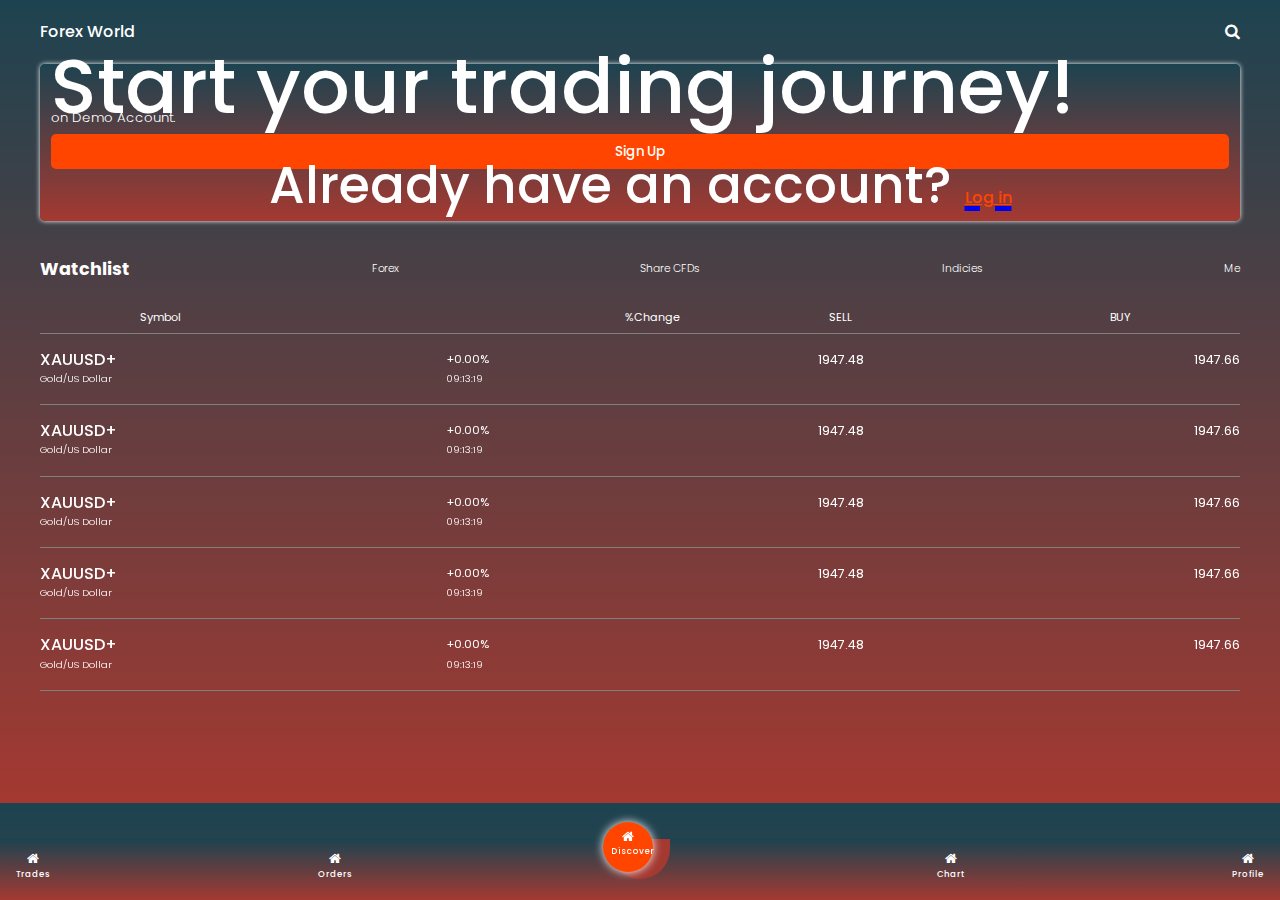
<file: index.html>
<!DOCTYPE html>
<html lang="en">

<head>
    <meta charset="UTF-8">
    <meta name="viewport" content="width=device-width, initial-scale=1.0">
    <title>Forex World</title>
    <link rel="stylesheet" href="https://cdnjs.cloudflare.com/ajax/libs/font-awesome/4.7.0/css/font-awesome.min.css" integrity="sha512-SfTiTlX6kk+qitfevl/7LibUOeJWlt9rbyDn92a1DqWOw9vWG2MFoays0sgObmWazO5BQPiFucnnEAjpAB+/Sw==" crossorigin="anonymous" referrerpolicy="no-referrer"
    />
    <link rel="stylesheet" href="https://cdnjs.cloudflare.com/ajax/libs/OwlCarousel2/2.3.4/assets/owl.carousel.min.css">
    <link rel="stylesheet" href="https://cdnjs.cloudflare.com/ajax/libs/OwlCarousel2/2.3.4/assets/owl.theme.default.min.css">

    <link rel="stylesheet" href="./style.css">
</head>

<body>
    <header>
        <nav class="container flex">
            <div class="logo">Forex World</div>
            <div class="search-bar">
                <i class="fa fa-search"></i>
            </div>

            <div class="login-page">
                <h1>Start your trading journey!</h1>
                <h5>on Demo Account.</h5>
                <a href="file:///C:/Users/thaku/OneDrive/Desktop/forex%20world/html%20files/sign_up.html"><button class="btn">Sign Up</button></a>
                <p>Already have an account? <a href="file:///C:/Users/thaku/OneDrive/Desktop/forex%20world/html%20files/login.html"><span class="log-in">Log in</span></a></p>
            </div>
        </nav>

        <div class="watchlist container flex">
            <h6 class="index index-1">Watchlist</h6>
            <h6 class="index index-2">Forex</h6>
            <h6 class="index index-3">Share CFDs</h6>
            <h6 class="index index-4">Indicies</h6>
            <h6 class="index index-5">Me</h6>
        </div>

        <div class="prices-section container flex">
            <div class="price-list flex">
                <h4>Symbol</h4>
                <h4 class="change">%Change</h4>
                <h4>SELL</h4>
                <h4>BUY</h4>
            </div>

            <div class="swiper owl-carousel owl-theme">
                <div class="item watchlists">
                    <div class="price-content flex">
                        <div class="price-first">
                            <h3>XAUUSD+</h3>
                            <span class="light">Gold/US Dollar</span>
                        </div>
                        <div class="price-second">
                            <span class="light-bold">+0.00%</span>
                            <span class="light ">09:13:19</span>
                        </div>
                        <div class="price-third">
                            <span class="bold">1947.48</span>
                        </div>
                        <div class="price-four">
                            <span class="bold">1947.66</span>
                        </div>
                    </div>
                    <div class="price-content flex">
                        <div class="price-first">
                            <h3>XAUUSD+</h3>
                            <span class="light">Gold/US Dollar</span>
                        </div>
                        <div class="price-second">
                            <span class="light-bold">+0.00%</span>
                            <span class="light ">09:13:19</span>
                        </div>
                        <div class="price-third">
                            <span class="bold">1947.48</span>
                        </div>
                        <div class="price-four">
                            <span class="bold">1947.66</span>
                        </div>
                    </div>
                    <div class="price-content flex">
                        <div class="price-first">
                            <h3>XAUUSD+</h3>
                            <span class="light">Gold/US Dollar</span>
                        </div>
                        <div class="price-second">
                            <span class="light-bold">+0.00%</span>
                            <span class="light ">09:13:19</span>
                        </div>
                        <div class="price-third">
                            <span class="bold">1947.48</span>
                        </div>
                        <div class="price-four">
                            <span class="bold">1947.66</span>
                        </div>
                    </div>
                    <div class="price-content flex">
                        <div class="price-first">
                            <h3>XAUUSD+</h3>
                            <span class="light">Gold/US Dollar</span>
                        </div>
                        <div class="price-second">
                            <span class="light-bold">+0.00%</span>
                            <span class="light ">09:13:19</span>
                        </div>
                        <div class="price-third">
                            <span class="bold">1947.48</span>
                        </div>
                        <div class="price-four">
                            <span class="bold">1947.66</span>
                        </div>
                    </div>
                    <div class="price-content flex">
                        <div class="price-first">
                            <h3>XAUUSD+</h3>
                            <span class="light">Gold/US Dollar</span>
                        </div>
                        <div class="price-second">
                            <span class="light-bold">+0.00%</span>
                            <span class="light ">09:13:19</span>
                        </div>
                        <div class="price-third">
                            <span class="bold">1947.48</span>
                        </div>
                        <div class="price-four">
                            <span class="bold">1947.66</span>
                        </div>
                    </div>
                </div>

                <div class="item forex" id="forex">
                    <div class="price-content flex">
                        <div class="price-first">
                            <h3>USDXAU+</h3>
                            <span class="light">Gold/US Dollar</span>
                        </div>
                        <div class="price-second">
                            <span class="light-bold">+0.00%</span>
                            <span class="light ">09:13:19</span>
                        </div>
                        <div class="price-third">
                            <span class="bold">1947.48</span>
                        </div>
                        <div class="price-four">
                            <span class="bold">1947.66</span>
                        </div>
                    </div>
                    <div class="price-content flex">
                        <div class="price-first">
                            <h3>XAUUSD+</h3>
                            <span class="light">Gold/US Dollar</span>
                        </div>
                        <div class="price-second">
                            <span class="light-bold">+0.00%</span>
                            <span class="light ">09:13:19</span>
                        </div>
                        <div class="price-third">
                            <span class="bold">1947.48</span>
                        </div>
                        <div class="price-four">
                            <span class="bold">1947.66</span>
                        </div>
                    </div>
                    <div class="price-content flex">
                        <div class="price-first">
                            <h3>XAUUSD+</h3>
                            <span class="light">Gold/US Dollar</span>
                        </div>
                        <div class="price-second">
                            <span class="light-bold">+0.00%</span>
                            <span class="light ">09:13:19</span>
                        </div>
                        <div class="price-third">
                            <span class="bold">1947.48</span>
                        </div>
                        <div class="price-four">
                            <span class="bold">1947.66</span>
                        </div>
                    </div>
                    <div class="price-content flex">
                        <div class="price-first">
                            <h3>XAUUSD+</h3>
                            <span class="light">Gold/US Dollar</span>
                        </div>
                        <div class="price-second">
                            <span class="light-bold">+0.00%</span>
                            <span class="light ">09:13:19</span>
                        </div>
                        <div class="price-third">
                            <span class="bold">1947.48</span>
                        </div>
                        <div class="price-four">
                            <span class="bold">1947.66</span>
                        </div>
                    </div>
                    <div class="price-content flex">
                        <div class="price-first">
                            <h3>XAUUSD+</h3>
                            <span class="light">Gold/US Dollar</span>
                        </div>
                        <div class="price-second">
                            <span class="light-bold">+0.00%</span>
                            <span class="light ">09:13:19</span>
                        </div>
                        <div class="price-third">
                            <span class="bold">1947.48</span>
                        </div>
                        <div class="price-four">
                            <span class="bold">1947.66</span>
                        </div>
                    </div>
                </div>

                <div class="item cfds">
                    <div class="price-content flex">
                        <div class="price-first">
                            <h3>XAUUSD+</h3>
                            <span class="light">Gold/US Dollar</span>
                        </div>
                        <div class="price-second">
                            <span class="light-bold">+0.00%</span>
                            <span class="light ">09:13:19</span>
                        </div>
                        <div class="price-third">
                            <span class="bold">1947.48</span>
                        </div>
                        <div class="price-four">
                            <span class="bold">1947.66</span>
                        </div>
                    </div>
                    <div class="price-content flex">
                        <div class="price-first">
                            <h3>XAUUSD+</h3>
                            <span class="light">Gold/US Dollar</span>
                        </div>
                        <div class="price-second">
                            <span class="light-bold">+0.00%</span>
                            <span class="light ">09:13:19</span>
                        </div>
                        <div class="price-third">
                            <span class="bold">1947.48</span>
                        </div>
                        <div class="price-four">
                            <span class="bold">1947.66</span>
                        </div>
                    </div>
                    <div class="price-content flex">
                        <div class="price-first">
                            <h3>XAUUSD+</h3>
                            <span class="light">Gold/US Dollar</span>
                        </div>
                        <div class="price-second">
                            <span class="light-bold">+0.00%</span>
                            <span class="light ">09:13:19</span>
                        </div>
                        <div class="price-third">
                            <span class="bold">1947.48</span>
                        </div>
                        <div class="price-four">
                            <span class="bold">1947.66</span>
                        </div>
                    </div>
                    <div class="price-content flex">
                        <div class="price-first">
                            <h3>XAUUSD+</h3>
                            <span class="light">Gold/US Dollar</span>
                        </div>
                        <div class="price-second">
                            <span class="light-bold">+0.00%</span>
                            <span class="light ">09:13:19</span>
                        </div>
                        <div class="price-third">
                            <span class="bold">1947.48</span>
                        </div>
                        <div class="price-four">
                            <span class="bold">1947.66</span>
                        </div>
                    </div>
                    <div class="price-content flex">
                        <div class="price-first">
                            <h3>XAUUSD+</h3>
                            <span class="light">Gold/US Dollar</span>
                        </div>
                        <div class="price-second">
                            <span class="light-bold">+0.00%</span>
                            <span class="light ">09:13:19</span>
                        </div>
                        <div class="price-third">
                            <span class="bold">1947.48</span>
                        </div>
                        <div class="price-four">
                            <span class="bold">1947.66</span>
                        </div>
                    </div>
                </div>

                <div class="item indicies">
                    <div class="price-content flex">
                        <div class="price-first">
                            <h3>XAUUSD+</h3>
                            <span class="light">Gold/US Dollar</span>
                        </div>
                        <div class="price-second">
                            <span class="light-bold">+0.00%</span>
                            <span class="light ">09:13:19</span>
                        </div>
                        <div class="price-third">
                            <span class="bold">1947.48</span>
                        </div>
                        <div class="price-four">
                            <span class="bold">1947.66</span>
                        </div>
                    </div>
                    <div class="price-content flex">
                        <div class="price-first">
                            <h3>XAUUSD+</h3>
                            <span class="light">Gold/US Dollar</span>
                        </div>
                        <div class="price-second">
                            <span class="light-bold">+0.00%</span>
                            <span class="light ">09:13:19</span>
                        </div>
                        <div class="price-third">
                            <span class="bold">1947.48</span>
                        </div>
                        <div class="price-four">
                            <span class="bold">1947.66</span>
                        </div>
                    </div>
                    <div class="price-content flex">
                        <div class="price-first">
                            <h3>XAUUSD+</h3>
                            <span class="light">Gold/US Dollar</span>
                        </div>
                        <div class="price-second">
                            <span class="light-bold">+0.00%</span>
                            <span class="light ">09:13:19</span>
                        </div>
                        <div class="price-third">
                            <span class="bold">1947.48</span>
                        </div>
                        <div class="price-four">
                            <span class="bold">1947.66</span>
                        </div>
                    </div>
                    <div class="price-content flex">
                        <div class="price-first">
                            <h3>XAUUSD+</h3>
                            <span class="light">Gold/US Dollar</span>
                        </div>
                        <div class="price-second">
                            <span class="light-bold">+0.00%</span>
                            <span class="light ">09:13:19</span>
                        </div>
                        <div class="price-third">
                            <span class="bold">1947.48</span>
                        </div>
                        <div class="price-four">
                            <span class="bold">1947.66</span>
                        </div>
                    </div>
                    <div class="price-content flex">
                        <div class="price-first">
                            <h3>XAUUSD+</h3>
                            <span class="light">Gold/US Dollar</span>
                        </div>
                        <div class="price-second">
                            <span class="light-bold">+0.00%</span>
                            <span class="light ">09:13:19</span>
                        </div>
                        <div class="price-third">
                            <span class="bold">1947.48</span>
                        </div>
                        <div class="price-four">
                            <span class="bold">1947.66</span>
                        </div>
                    </div>
                </div>

                <div class="item me">
                    <div class="price-content flex">
                        <div class="price-first">
                            <h3>XAUUSD+</h3>
                            <span class="light">Gold/US Dollar</span>
                        </div>
                        <div class="price-second">
                            <span class="light-bold">+0.00%</span>
                            <span class="light ">09:13:19</span>
                        </div>
                        <div class="price-third">
                            <span class="bold">1947.48</span>
                        </div>
                        <div class="price-four">
                            <span class="bold">1947.66</span>
                        </div>
                    </div>
                    <div class="price-content flex">
                        <div class="price-first">
                            <h3>XAUUSD+</h3>
                            <span class="light">Gold/US Dollar</span>
                        </div>
                        <div class="price-second">
                            <span class="light-bold">+0.00%</span>
                            <span class="light ">09:13:19</span>
                        </div>
                        <div class="price-third">
                            <span class="bold">1947.48</span>
                        </div>
                        <div class="price-four">
                            <span class="bold">1947.66</span>
                        </div>
                    </div>
                    <div class="price-content flex">
                        <div class="price-first">
                            <h3>XAUUSD+</h3>
                            <span class="light">Gold/US Dollar</span>
                        </div>
                        <div class="price-second">
                            <span class="light-bold">+0.00%</span>
                            <span class="light ">09:13:19</span>
                        </div>
                        <div class="price-third">
                            <span class="bold">1947.48</span>
                        </div>
                        <div class="price-four">
                            <span class="bold">1947.66</span>
                        </div>
                    </div>
                    <div class="price-content flex">
                        <div class="price-first">
                            <h3>XAUUSD+</h3>
                            <span class="light">Gold/US Dollar</span>
                        </div>
                        <div class="price-second">
                            <span class="light-bold">+0.00%</span>
                            <span class="light ">09:13:19</span>
                        </div>
                        <div class="price-third">
                            <span class="bold">1947.48</span>
                        </div>
                        <div class="price-four">
                            <span class="bold">1947.66</span>
                        </div>
                    </div>
                    <div class="price-content flex">
                        <div class="price-first">
                            <h3>XAUUSD+</h3>
                            <span class="light">Gold/US Dollar</span>
                        </div>
                        <div class="price-second">
                            <span class="light-bold">+0.00%</span>
                            <span class="light ">09:13:19</span>
                        </div>
                        <div class="price-third">
                            <span class="bold">1947.48</span>
                        </div>
                        <div class="price-four">
                            <span class="bold">1947.66</span>
                        </div>
                    </div>
                </div>
            </div>
        </div>
    </header>

    <footer class="flex">
        <div class="round-box">
            <div class="round"></div>
        </div>
        <div class="box trade">
            <a href="file:///C:/Users/thaku/OneDrive/Desktop/forex%20world/index.html">
                <i class="fa fa-home"></i>
                <h6>Trades</h6>
            </a>
        </div>

        <div class="box order">
            <a href="file:///C:/Users/thaku/OneDrive/Desktop/forex%20world/html%20files/deal.html">
                <i class="fa fa-home"></i>
                <h6>Orders</h6>
            </a>
        </div>

        <div class="box discover">
            <i class="fa fa-home"></i>
            <h6>Discover</h6>
            <ul class="options">
                <li class="a"><a href="file:///C:/Users/thaku/OneDrive/Desktop/forex%20world/html%20files/add_fund.html">Add Fund</a></li>
                <li class="b"><a href="file:///C:/Users/thaku/OneDrive/Desktop/forex%20world/html%20files/password.html">Change Password</a></li>
                <li class="c"><a href="file:///C:/Users/thaku/OneDrive/Desktop/forex%20world/html%20files/payout.html">Withdrawal</a></li>
                <li class="d"><a href="file:///C:/Users/thaku/OneDrive/Desktop/forex%20world/html%20files/withdraw_history.html">Withdrawal History</a></li>
            </ul>
        </div>

        <div class="box chart">
            <a href="file:///C:/Users/thaku/OneDrive/Desktop/forex%20world/html%20files/chart.html">
                <i class="fa fa-home"></i>
                <h6>Chart</h6>
            </a>
        </div>

        <div class="box my-profile">
            <a href="file:///C:/Users/thaku/OneDrive/Desktop/forex%20world/html%20files/portfolio.html">
                <i class="fa fa-home"></i>
                <h6>Profile</h6>
            </a>
        </div>
    </footer>


    <script src="https://cdnjs.cloudflare.com/ajax/libs/jquery/3.6.0/jquery.min.js"></script>
    <script src="https://cdnjs.cloudflare.com/ajax/libs/OwlCarousel2/2.3.4/owl.carousel.min.js"></script>

    <script src="./script.js"></script>

</body>


</html>
</file>
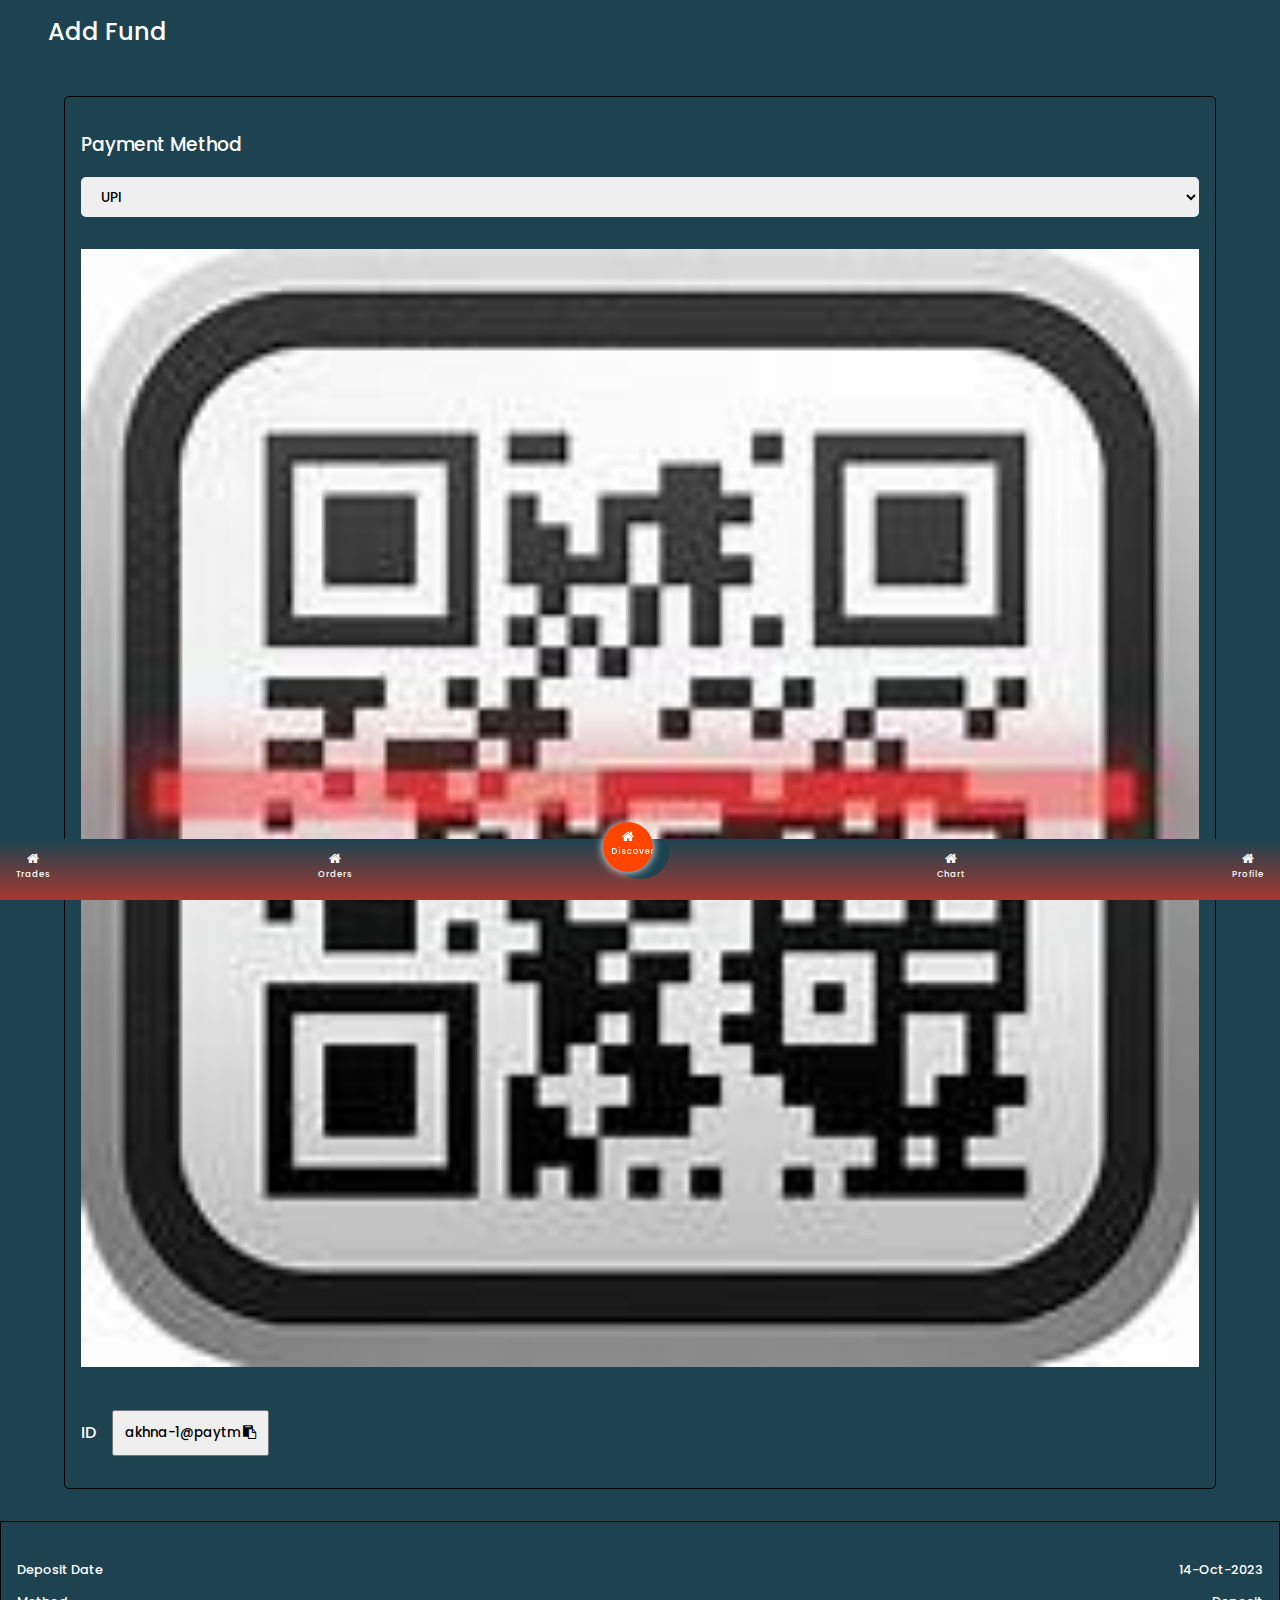
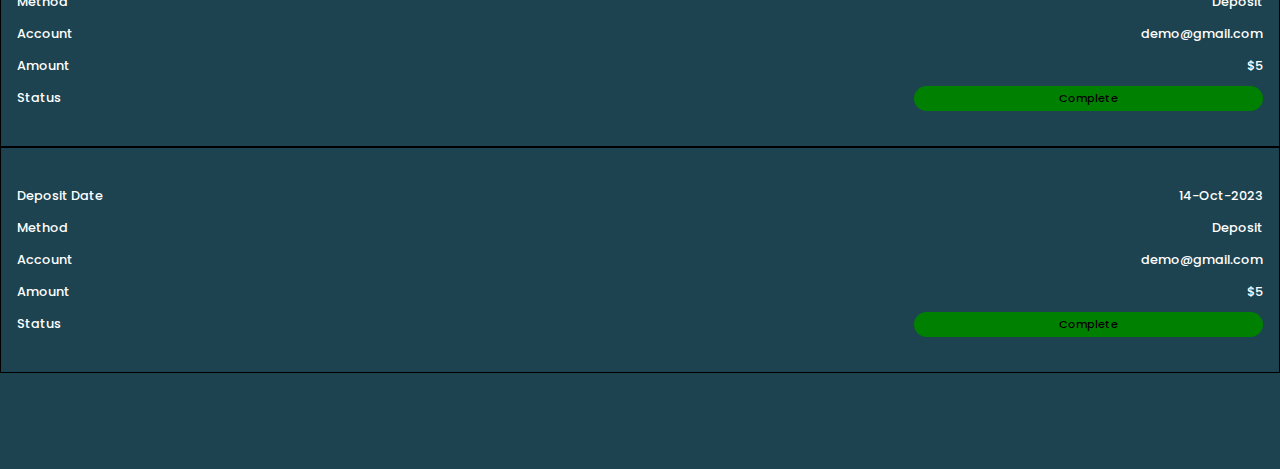
<file: html files/add_fund.html>
<!DOCTYPE html>
<html lang="en">

<head>
    <meta charset="UTF-8">
    <meta name="viewport" content="width=device-width, initial-scale=1.0">
    <title>Add Fund</title>

    <link rel="stylesheet" href="https://cdnjs.cloudflare.com/ajax/libs/font-awesome/4.7.0/css/font-awesome.min.css" integrity="sha512-SfTiTlX6kk+qitfevl/7LibUOeJWlt9rbyDn92a1DqWOw9vWG2MFoays0sgObmWazO5BQPiFucnnEAjpAB+/Sw==" crossorigin="anonymous" referrerpolicy="no-referrer"
    />
    <link rel="stylesheet" href="../style.css">

    <style>
        body {
            background: #1d4350;
        }
        
        footer .round {
            background-color: #1d4350;
        }
    </style>
</head>

<body>
    <div class="container">
        <div class="profile flex">
            <h2>Add Fund</h2>
        </div>
    </div>

    <div class="add-fund">
        <div class="payment">
            <h3>Payment Method</h3>
            <select class="dropdown">
            <option value="1">UPI</option>
            <option value="2">Bank Details</option>
            <option value="2">USDT Trc20</option>
            <option value="4">BTC</option>
        </select>
            <img src="../img/qr.jfif" alt="" width="100%">
            <div class="id flex">
                <p>ID</p>
                <button class="id-btn">akhna-1@paytm <span class="fa fa-clipboard"></span></button>
            </div>
        </div>

        <div class="history flex">
            <ul class="history-left">
                <li>Deposit Date</li>
                <li>Method</li>
                <li>Account</li>
                <li>Amount</li>
                <li>Status</li>
            </ul>
            <ul class="history-right">
                <li>14-Oct-2023</li>
                <li>Deposit</li>
                <li>demo@gmail.com</li>
                <li>$5</li>
                <li><button class="pending-btn complete">Complete</button></li>
            </ul>
        </div>
        <div class="history flex">
            <ul class="history-left">
                <li>Deposit Date</li>
                <li>Method</li>
                <li>Account</li>
                <li>Amount</li>
                <li>Status</li>
            </ul>
            <ul class="history-right">
                <li>14-Oct-2023</li>
                <li>Deposit</li>
                <li>demo@gmail.com</li>
                <li>$5</li>
                <li><button class="pending-btn complete">Complete</button></li>
            </ul>
        </div>
    </div>

    <footer class="flex">
        <div class="round-box">
            <div class="round"></div>
        </div>
        <div class="box trade">
            <a href="file:///C:/Users/thaku/OneDrive/Desktop/forex%20world/index.html">
                <i class="fa fa-home"></i>
                <h6>Trades</h6>
            </a>
        </div>

        <div class="box order">
            <a href="file:///C:/Users/thaku/OneDrive/Desktop/forex%20world/html%20files/deal.html">
                <i class="fa fa-home"></i>
                <h6>Orders</h6>
            </a>
        </div>

        <div class="box discover">
            <i class="fa fa-home"></i>
            <h6>Discover</h6>
            <ul class="options">
                <li class="a"><a href="file:///C:/Users/thaku/OneDrive/Desktop/forex%20world/html%20files/add_fund.html">Add Fund</a></li>
                <li class="b"><a href="file:///C:/Users/thaku/OneDrive/Desktop/forex%20world/html%20files/password.html">Change Password</a></li>
                <li class="c"><a href="file:///C:/Users/thaku/OneDrive/Desktop/forex%20world/html%20files/payout.html">Withdrawal</a></li>
                <li class="d"><a href="file:///C:/Users/thaku/OneDrive/Desktop/forex%20world/html%20files/withdraw_history.html">Withdrawal History</a></li>
            </ul>
        </div>

        <div class="box chart">
            <a href="file:///C:/Users/thaku/OneDrive/Desktop/forex%20world/html%20files/chart.html">
                <i class="fa fa-home"></i>
                <h6>Chart</h6>
            </a>
        </div>

        <div class="box my-profile">
            <a href="file:///C:/Users/thaku/OneDrive/Desktop/forex%20world/html%20files/portfolio.html">
                <i class="fa fa-home"></i>
                <h6>Profile</h6>
            </a>
        </div>
    </footer>



    <script src="https://code.jquery.com/jquery-3.7.1.js" integrity="sha256-eKhayi8LEQwp4NKxN+CfCh+3qOVUtJn3QNZ0TciWLP4=" crossorigin="anonymous"></script>
    <script src="../script.js"></script>

</body>

</html>
</file>
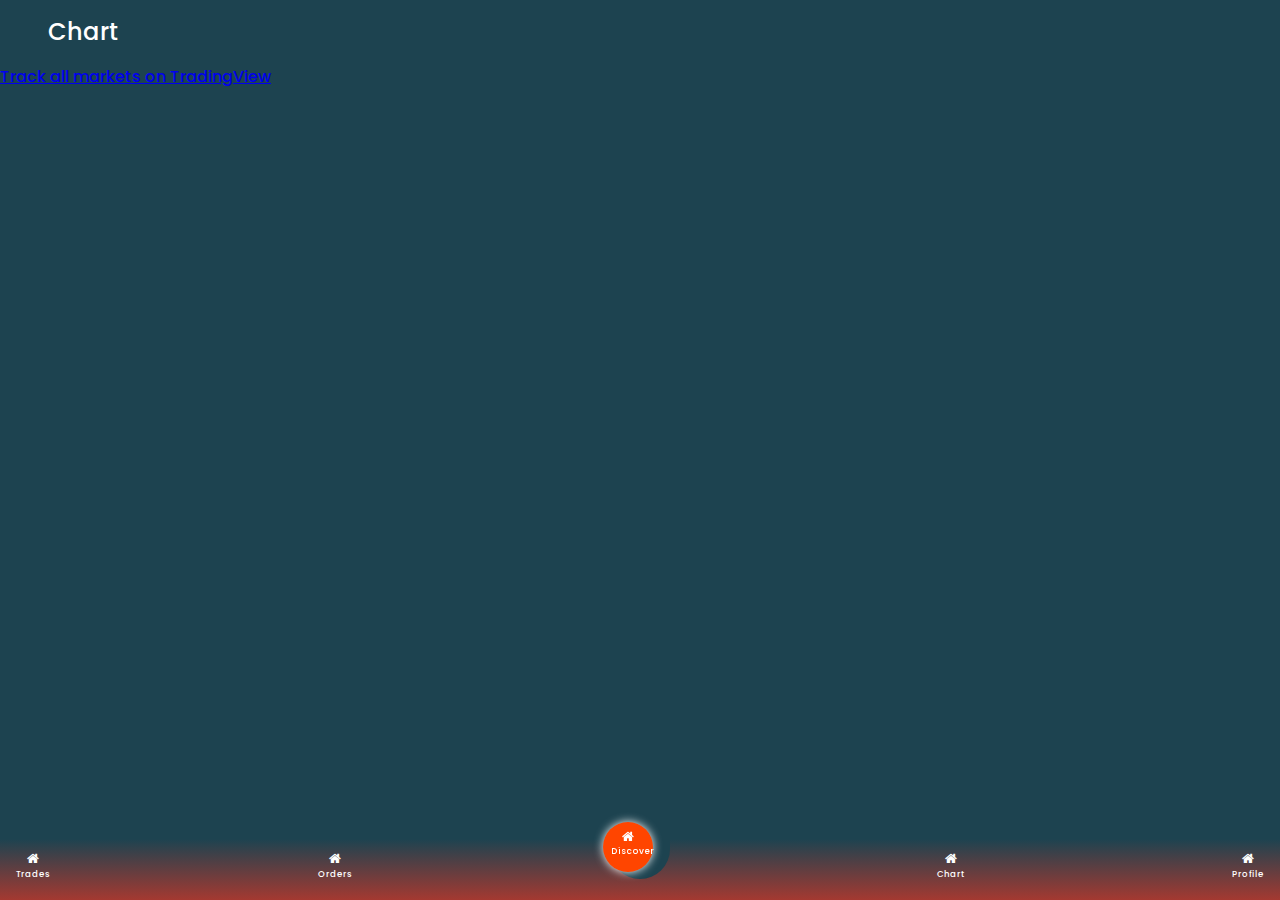
<file: html files/chart.html>
<!DOCTYPE html>
<html lang="en">

<head>
    <meta charset="UTF-8">
    <meta name="viewport" content="width=device-width, initial-scale=1.0">
    <title>Chart</title>

    <link rel="stylesheet" href="https://cdnjs.cloudflare.com/ajax/libs/font-awesome/4.7.0/css/font-awesome.min.css" integrity="sha512-SfTiTlX6kk+qitfevl/7LibUOeJWlt9rbyDn92a1DqWOw9vWG2MFoays0sgObmWazO5BQPiFucnnEAjpAB+/Sw==" crossorigin="anonymous" referrerpolicy="no-referrer"
    />
    <link rel="stylesheet" href="../style.css">

    <style>
        body {
            background: #1d4350;
        }
        
        footer .round {
            background-color: #1d4350;
        }
        
        .chart {
            position: relative;
            z-index: -1;
        }
    </style>
</head>

<body>
    <div class="container">
        <div class="profile flex">
            <h2>Chart</h2>
        </div>
    </div>

    <div class="chart">
        <div class="col-md-5">
            <div class="tradingview-widget-container">
                <div id="tradingview_fc3a9"></div>
                <div class="tradingview-widget-copyright">
                    <a href="https://in.tradingview.com/" rel="noopener nofollow" target="_blank">
                        <span class="blue-text">Track all markets on TradingView</span>
                    </a>
                </div>
                <script type="text/javascript" src="https://s3.tradingview.com/tv.js"></script>
                <script type="text/javascript">
                    new TradingView.widget({
                        "width": "100%", // Set the width to 100% for responsiveness
                        "height": 630, // You can adjust the initial height as needed
                        "symbol": "FX:USDCAD",
                        "interval": "5",
                        "timezone": "Asia/Kolkata",
                        "theme": "dark",
                        "style": "1",
                        "locale": "in",
                        "enable_publishing": false,
                        "withdateranges": true,
                        "hide_side_toolbar": false,
                        "allow_symbol_change": true,
                        "hotlist": true,
                        "calendar": true,
                        "show_popup_button": true,
                        "popup_width": "1000",
                        "popup_height": "650",
                        "container_id": "tradingview_fc3a9"
                    });
                </script>
            </div>
        </div>
    </div>

    <footer class="flex">
        <div class="round-box">
            <div class="round"></div>
        </div>
        <div class="box trade">
            <a href="file:///C:/Users/thaku/OneDrive/Desktop/forex%20world/index.html">
                <i class="fa fa-home"></i>
                <h6>Trades</h6>
            </a>
        </div>

        <div class="box order">
            <a href="file:///C:/Users/thaku/OneDrive/Desktop/forex%20world/html%20files/deal.html">
                <i class="fa fa-home"></i>
                <h6>Orders</h6>
            </a>
        </div>

        <div class="box discover">
            <i class="fa fa-home"></i>
            <h6>Discover</h6>
            <ul class="options">
                <li class="a"><a href="file:///C:/Users/thaku/OneDrive/Desktop/forex%20world/html%20files/add_fund.html">Add Fund</a></li>
                <li class="b"><a href="file:///C:/Users/thaku/OneDrive/Desktop/forex%20world/html%20files/password.html">Change Password</a></li>
                <li class="c"><a href="file:///C:/Users/thaku/OneDrive/Desktop/forex%20world/html%20files/payout.html">Withdrawal</a></li>
                <li class="d"><a href="file:///C:/Users/thaku/OneDrive/Desktop/forex%20world/html%20files/withdraw_history.html">Withdrawal History</a></li>
            </ul>
        </div>

        <div class="box chart">
            <a href="file:///C:/Users/thaku/OneDrive/Desktop/forex%20world/html%20files/chart.html">
                <i class="fa fa-home"></i>
                <h6>Chart</h6>
            </a>
        </div>

        <div class="box my-profile">
            <a href="file:///C:/Users/thaku/OneDrive/Desktop/forex%20world/html%20files/portfolio.html">
                <i class="fa fa-home"></i>
                <h6>Profile</h6>
            </a>
        </div>
    </footer>


    <script src="https://code.jquery.com/jquery-3.7.1.js" integrity="sha256-eKhayi8LEQwp4NKxN+CfCh+3qOVUtJn3QNZ0TciWLP4=" crossorigin="anonymous"></script>
    <script src="../script.js"></script>

</body>

</html>
</file>
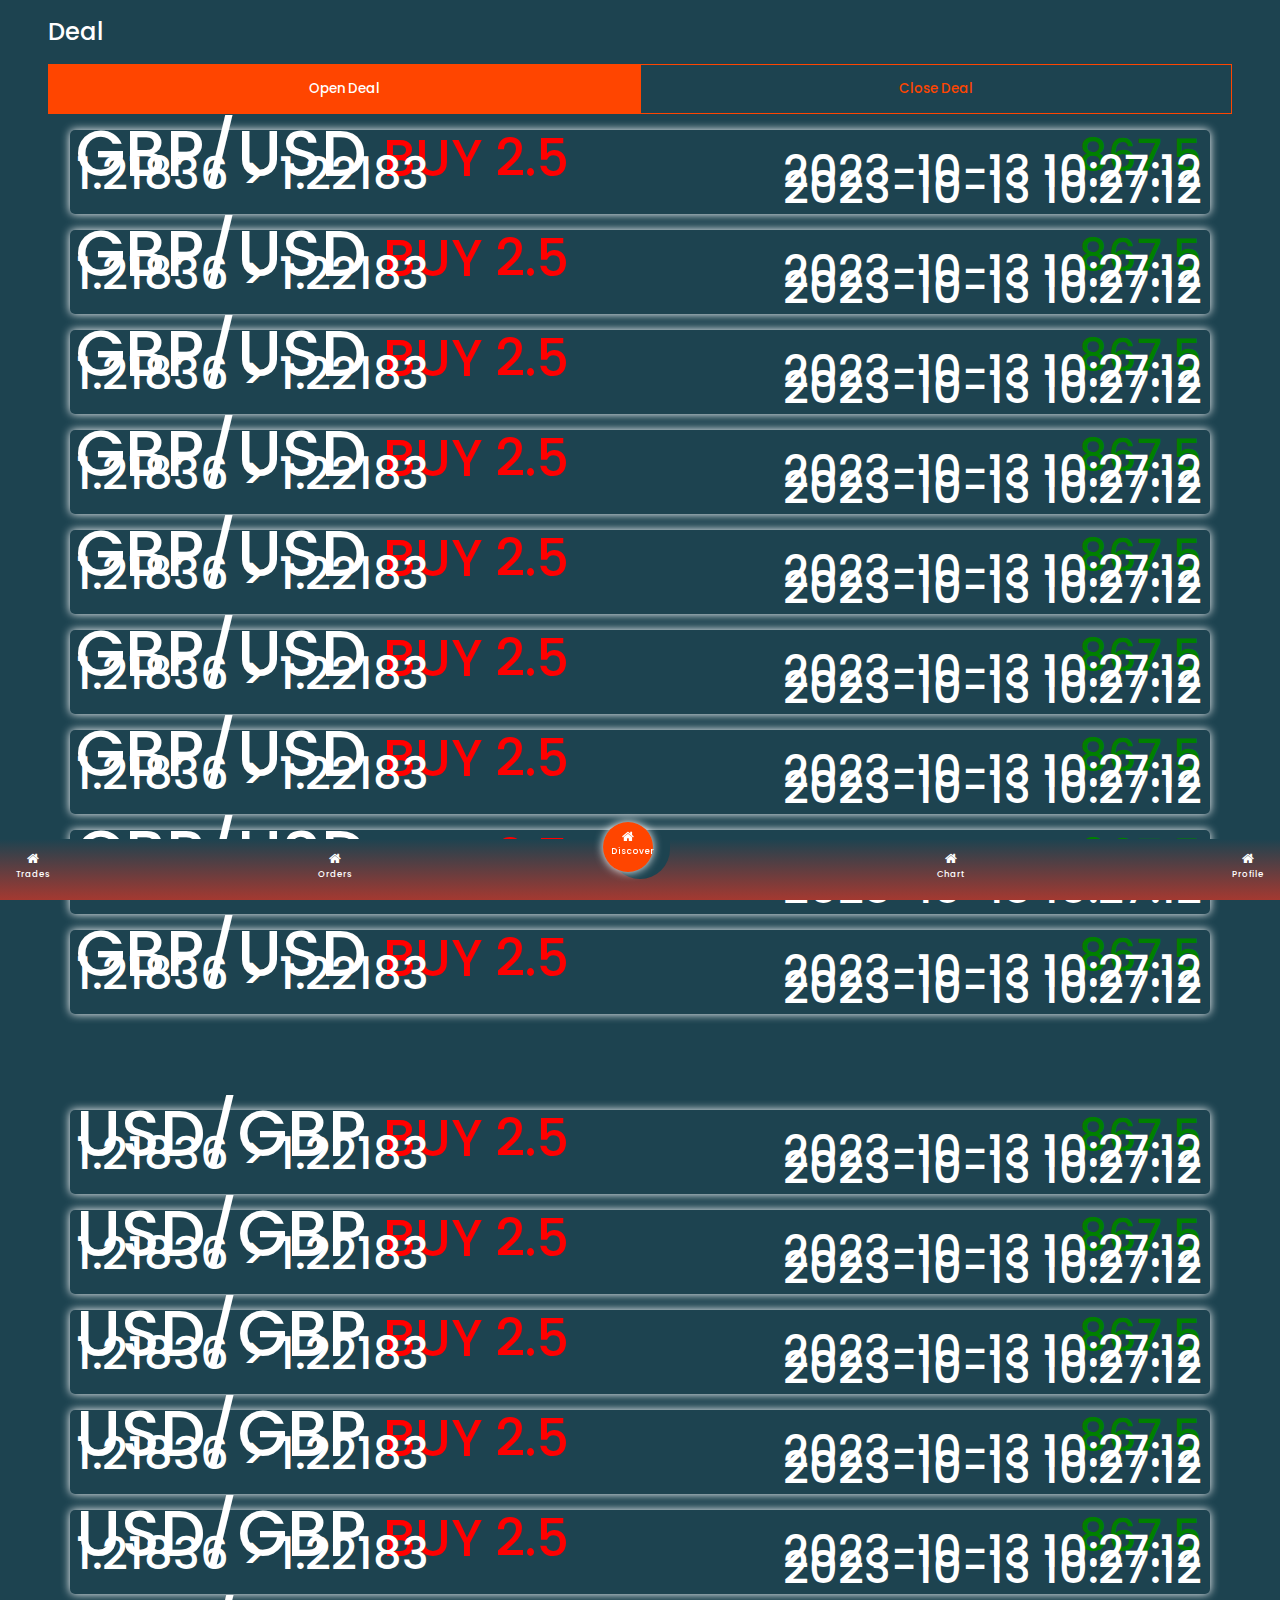
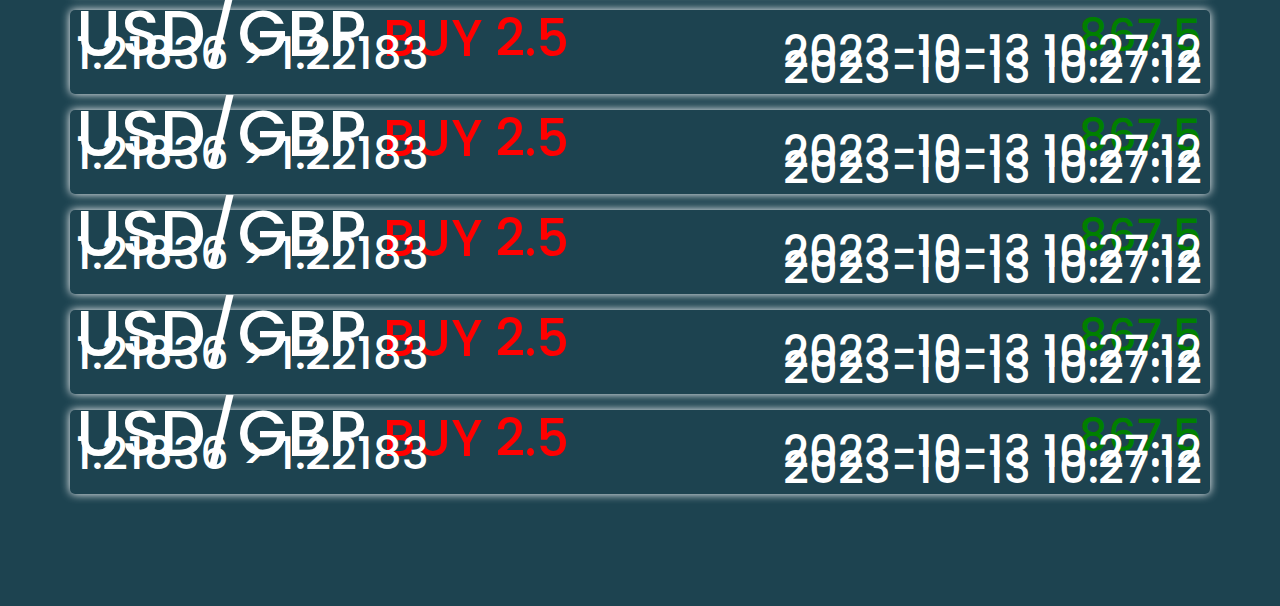
<file: html files/deal.html>
<!DOCTYPE html>
<html lang="en">

<head>
    <meta charset="UTF-8">
    <meta name="viewport" content="width=device-width, initial-scale=1.0">
    <title>Deal</title>

    <link rel="stylesheet" href="https://cdnjs.cloudflare.com/ajax/libs/font-awesome/4.7.0/css/font-awesome.min.css" integrity="sha512-SfTiTlX6kk+qitfevl/7LibUOeJWlt9rbyDn92a1DqWOw9vWG2MFoays0sgObmWazO5BQPiFucnnEAjpAB+/Sw==" crossorigin="anonymous" referrerpolicy="no-referrer"
    />
    <link rel="stylesheet" href="../style.css">

    <style>
        body {
            background: #1d4350;
        }
        
        #deal-section {
            display: block;
        }
        
        .profile .menu {
            width: 57%;
        }
        
        footer .round {
            background-color: #1d4350;
        }
    </style>
</head>

<body>
    <div class="container">
        <div class="profile flex">
            <h2>Deal</h2>
        </div>

        <!--buttons-->
        <section id="deal-section">
            <div class="DEAL">
                <div class="deals-btn deals flex">
                    <button class="btns open-btn" id="open-deal-btn">Open Deal</button>
                    <button class="btns close-btn" id="close-deal-btn">Close Deal</button>
                </div>
            </div>

            <section id="open-deal-section">
                <div class="open-deal flex">
                    <div class="left-deal">
                        <p>GBP/USD <span class="blue">BUY 2.5</span></p>
                        <span>1.21836 > 1.22183</span>
                    </div>
                    <table class="right-deal">
                        <tr>
                            <td class="green">867.5</td>
                            <td>2023-10-13 10:27:12</td>
                            <td>2023-10-13 10:27:12</td>
                        </tr>
                    </table>
                </div>
                <div class="open-deal flex">
                    <div class="left-deal">
                        <p>GBP/USD <span class="blue">BUY 2.5</span></p>
                        <span>1.21836 > 1.22183</span>
                    </div>
                    <table class="right-deal">
                        <tr>
                            <td class="green">867.5</td>
                            <td>2023-10-13 10:27:12</td>
                            <td>2023-10-13 10:27:12</td>
                        </tr>
                    </table>
                </div>
                <div class="open-deal flex">
                    <div class="left-deal">
                        <p>GBP/USD <span class="blue">BUY 2.5</span></p>
                        <span>1.21836 > 1.22183</span>
                    </div>
                    <table class="right-deal">
                        <tr>
                            <td class="green">867.5</td>
                            <td>2023-10-13 10:27:12</td>
                            <td>2023-10-13 10:27:12</td>
                        </tr>
                    </table>
                </div>
                <div class="open-deal flex">
                    <div class="left-deal">
                        <p>GBP/USD <span class="blue">BUY 2.5</span></p>
                        <span>1.21836 > 1.22183</span>
                    </div>
                    <table class="right-deal">
                        <tr>
                            <td class="green">867.5</td>
                            <td>2023-10-13 10:27:12</td>
                            <td>2023-10-13 10:27:12</td>
                        </tr>
                    </table>
                </div>
                <div class="open-deal flex">
                    <div class="left-deal">
                        <p>GBP/USD <span class="blue">BUY 2.5</span></p>
                        <span>1.21836 > 1.22183</span>
                    </div>
                    <table class="right-deal">
                        <tr>
                            <td class="green">867.5</td>
                            <td>2023-10-13 10:27:12</td>
                            <td>2023-10-13 10:27:12</td>
                        </tr>
                    </table>
                </div>
                <div class="open-deal flex">
                    <div class="left-deal">
                        <p>GBP/USD <span class="blue">BUY 2.5</span></p>
                        <span>1.21836 > 1.22183</span>
                    </div>
                    <table class="right-deal">
                        <tr>
                            <td class="green">867.5</td>
                            <td>2023-10-13 10:27:12</td>
                            <td>2023-10-13 10:27:12</td>
                        </tr>
                    </table>
                </div>
                <div class="open-deal flex">
                    <div class="left-deal">
                        <p>GBP/USD <span class="blue">BUY 2.5</span></p>
                        <span>1.21836 > 1.22183</span>
                    </div>
                    <table class="right-deal">
                        <tr>
                            <td class="green">867.5</td>
                            <td>2023-10-13 10:27:12</td>
                            <td>2023-10-13 10:27:12</td>
                        </tr>
                    </table>
                </div>
                <div class="open-deal flex">
                    <div class="left-deal">
                        <p>GBP/USD <span class="blue">BUY 2.5</span></p>
                        <span>1.21836 > 1.22183</span>
                    </div>
                    <table class="right-deal">
                        <tr>
                            <td class="green">867.5</td>
                            <td>2023-10-13 10:27:12</td>
                            <td>2023-10-13 10:27:12</td>
                        </tr>
                    </table>
                </div>
                <div class="open-deal flex">
                    <div class="left-deal">
                        <p>GBP/USD <span class="blue">BUY 2.5</span></p>
                        <span>1.21836 > 1.22183</span>
                    </div>
                    <table class="right-deal">
                        <tr>
                            <td class="green">867.5</td>
                            <td>2023-10-13 10:27:12</td>
                            <td>2023-10-13 10:27:12</td>
                        </tr>
                    </table>
                </div>
            </section>

            <section id="close-deal-section">
                <div class="close-deal flex">
                    <div class="left-deal">
                        <p>USD/GBP <span class="blue">BUY 2.5</span></p>
                        <span>1.21836 > 1.22183</span>
                    </div>
                    <table class="right-deal">
                        <tr>
                            <td class="green">867.5</td>
                            <td>2023-10-13 10:27:12</td>
                            <td>2023-10-13 10:27:12</td>
                        </tr>
                    </table>
                </div>
                <div class="close-deal flex">
                    <div class="left-deal">
                        <p>USD/GBP <span class="blue">BUY 2.5</span></p>
                        <span>1.21836 > 1.22183</span>
                    </div>
                    <table class="right-deal">
                        <tr>
                            <td class="green">867.5</td>
                            <td>2023-10-13 10:27:12</td>
                            <td>2023-10-13 10:27:12</td>
                        </tr>
                    </table>
                </div>
                <div class="close-deal flex">
                    <div class="left-deal">
                        <p>USD/GBP <span class="blue">BUY 2.5</span></p>
                        <span>1.21836 > 1.22183</span>
                    </div>
                    <table class="right-deal">
                        <tr>
                            <td class="green">867.5</td>
                            <td>2023-10-13 10:27:12</td>
                            <td>2023-10-13 10:27:12</td>
                        </tr>
                    </table>
                </div>
                <div class="close-deal flex">
                    <div class="left-deal">
                        <p>USD/GBP <span class="blue">BUY 2.5</span></p>
                        <span>1.21836 > 1.22183</span>
                    </div>
                    <table class="right-deal">
                        <tr>
                            <td class="green">867.5</td>
                            <td>2023-10-13 10:27:12</td>
                            <td>2023-10-13 10:27:12</td>
                        </tr>
                    </table>
                </div>
                <div class="close-deal flex">
                    <div class="left-deal">
                        <p>USD/GBP <span class="blue">BUY 2.5</span></p>
                        <span>1.21836 > 1.22183</span>
                    </div>
                    <table class="right-deal">
                        <tr>
                            <td class="green">867.5</td>
                            <td>2023-10-13 10:27:12</td>
                            <td>2023-10-13 10:27:12</td>
                        </tr>
                    </table>
                </div>
                <div class="close-deal flex">
                    <div class="left-deal">
                        <p>USD/GBP <span class="blue">BUY 2.5</span></p>
                        <span>1.21836 > 1.22183</span>
                    </div>
                    <table class="right-deal">
                        <tr>
                            <td class="green">867.5</td>
                            <td>2023-10-13 10:27:12</td>
                            <td>2023-10-13 10:27:12</td>
                        </tr>
                    </table>
                </div>
                <div class="close-deal flex">
                    <div class="left-deal">
                        <p>USD/GBP <span class="blue">BUY 2.5</span></p>
                        <span>1.21836 > 1.22183</span>
                    </div>
                    <table class="right-deal">
                        <tr>
                            <td class="green">867.5</td>
                            <td>2023-10-13 10:27:12</td>
                            <td>2023-10-13 10:27:12</td>
                        </tr>
                    </table>
                </div>
                <div class="close-deal flex">
                    <div class="left-deal">
                        <p>USD/GBP <span class="blue">BUY 2.5</span></p>
                        <span>1.21836 > 1.22183</span>
                    </div>
                    <table class="right-deal">
                        <tr>
                            <td class="green">867.5</td>
                            <td>2023-10-13 10:27:12</td>
                            <td>2023-10-13 10:27:12</td>
                        </tr>
                    </table>
                </div>
                <div class="close-deal flex">
                    <div class="left-deal">
                        <p>USD/GBP <span class="blue">BUY 2.5</span></p>
                        <span>1.21836 > 1.22183</span>
                    </div>
                    <table class="right-deal">
                        <tr>
                            <td class="green">867.5</td>
                            <td>2023-10-13 10:27:12</td>
                            <td>2023-10-13 10:27:12</td>
                        </tr>
                    </table>
                </div>
                <div class="close-deal flex">
                    <div class="left-deal">
                        <p>USD/GBP <span class="blue">BUY 2.5</span></p>
                        <span>1.21836 > 1.22183</span>
                    </div>
                    <table class="right-deal">
                        <tr>
                            <td class="green">867.5</td>
                            <td>2023-10-13 10:27:12</td>
                            <td>2023-10-13 10:27:12</td>
                        </tr>
                    </table>
                </div>
            </section>
        </section>
    </div>


    <footer class="flex">
        <div class="round-box">
            <div class="round"></div>
        </div>
        <div class="box trade">
            <a href="file:///C:/Users/thaku/OneDrive/Desktop/forex%20world/index.html">
                <i class="fa fa-home"></i>
                <h6>Trades</h6>
            </a>
        </div>

        <div class="box order">
            <a href="file:///C:/Users/thaku/OneDrive/Desktop/forex%20world/html%20files/deal.html">
                <i class="fa fa-home"></i>
                <h6>Orders</h6>
            </a>
        </div>

        <div class="box discover">
            <i class="fa fa-home"></i>
            <h6>Discover</h6>
            <ul class="options">
                <li class="a"><a href="file:///C:/Users/thaku/OneDrive/Desktop/forex%20world/html%20files/add_fund.html">Add Fund</a></li>
                <li class="b"><a href="file:///C:/Users/thaku/OneDrive/Desktop/forex%20world/html%20files/password.html">Change Password</a></li>
                <li class="c"><a href="file:///C:/Users/thaku/OneDrive/Desktop/forex%20world/html%20files/payout.html">Withdrawal</a></li>
                <li class="d"><a href="file:///C:/Users/thaku/OneDrive/Desktop/forex%20world/html%20files/withdraw_history.html">Withdrawal History</a></li>
            </ul>
        </div>

        <div class="box chart">
            <a href="file:///C:/Users/thaku/OneDrive/Desktop/forex%20world/html%20files/chart.html">
                <i class="fa fa-home"></i>
                <h6>Chart</h6>
            </a>
        </div>

        <div class="box my-profile">
            <a href="file:///C:/Users/thaku/OneDrive/Desktop/forex%20world/html%20files/portfolio.html">
                <i class="fa fa-home"></i>
                <h6>Profile</h6>
            </a>
        </div>
    </footer>

    <script src="https://code.jquery.com/jquery-3.7.1.js" integrity="sha256-eKhayi8LEQwp4NKxN+CfCh+3qOVUtJn3QNZ0TciWLP4=" crossorigin="anonymous"></script>
    <script src="../script.js"></script>
</body>

</html>
</file>
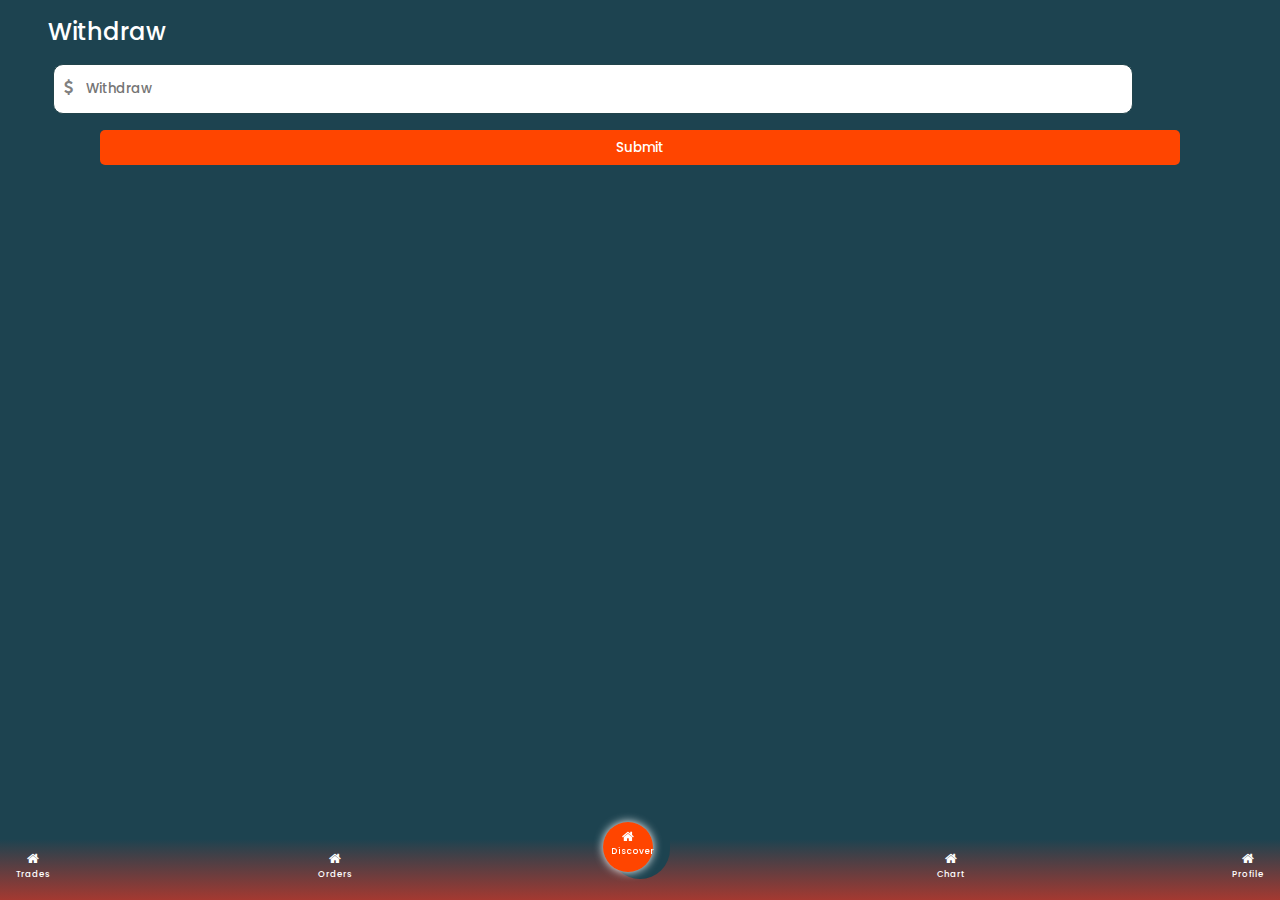
<file: html files/payout.html>
<!DOCTYPE html>
<html lang="en">

<head>
    <meta charset="UTF-8">
    <meta name="viewport" content="width=device-width, initial-scale=1.0">
    <title>Payout</title>

    <link rel="stylesheet" href="https://cdnjs.cloudflare.com/ajax/libs/font-awesome/4.7.0/css/font-awesome.min.css" integrity="sha512-SfTiTlX6kk+qitfevl/7LibUOeJWlt9rbyDn92a1DqWOw9vWG2MFoays0sgObmWazO5BQPiFucnnEAjpAB+/Sw==" crossorigin="anonymous" referrerpolicy="no-referrer"
    />
    <link rel="stylesheet" href="../style.css">
    <style>
        body {
            background: #1d4350;
        }
        
        footer .round {
            background-color: #1d4350;
        }
    </style>
</head>

<body>
    <div class="container">
        <div class="profile flex">
            <h2>Withdraw</h2>
        </div>


        <div class="payout-section">
            <div class="form-group">
                <i class="fa fa-usd"></i>
                <input type="number" name="number" id="amount" placeholder="Withdraw">
            </div>
            <div class="pay-btn">
                <input type="submit" value="Submit" id="submit-btn">
            </div>
        </div>
    </div>

    <footer class="flex">
        <div class="round-box">
            <div class="round"></div>
        </div>
        <div class="box trade">
            <a href="file:///C:/Users/thaku/OneDrive/Desktop/forex%20world/index.html">
                <i class="fa fa-home"></i>
                <h6>Trades</h6>
            </a>
        </div>

        <div class="box order">
            <a href="file:///C:/Users/thaku/OneDrive/Desktop/forex%20world/html%20files/deal.html">
                <i class="fa fa-home"></i>
                <h6>Orders</h6>
            </a>
        </div>

        <div class="box discover">
            <i class="fa fa-home"></i>
            <h6>Discover</h6>
            <ul class="options">
                <li class="a"><a href="file:///C:/Users/thaku/OneDrive/Desktop/forex%20world/html%20files/add_fund.html">Add Fund</a></li>
                <li class="b"><a href="file:///C:/Users/thaku/OneDrive/Desktop/forex%20world/html%20files/password.html">Change Password</a></li>
                <li class="c"><a href="file:///C:/Users/thaku/OneDrive/Desktop/forex%20world/html%20files/payout.html">Withdrawal</a></li>
                <li class="d"><a href="file:///C:/Users/thaku/OneDrive/Desktop/forex%20world/html%20files/withdraw_history.html">Withdrawal History</a></li>
            </ul>
        </div>

        <div class="box chart">
            <a href="file:///C:/Users/thaku/OneDrive/Desktop/forex%20world/html%20files/chart.html">
                <i class="fa fa-home"></i>
                <h6>Chart</h6>
            </a>
        </div>

        <div class="box my-profile">
            <a href="file:///C:/Users/thaku/OneDrive/Desktop/forex%20world/html%20files/portfolio.html">
                <i class="fa fa-home"></i>
                <h6>Profile</h6>
            </a>
        </div>
    </footer>



    <script src="https://code.jquery.com/jquery-3.7.1.js" integrity="sha256-eKhayi8LEQwp4NKxN+CfCh+3qOVUtJn3QNZ0TciWLP4=" crossorigin="anonymous"></script>
    <script src="../script.js"></script>
</body>

</html>
</file>
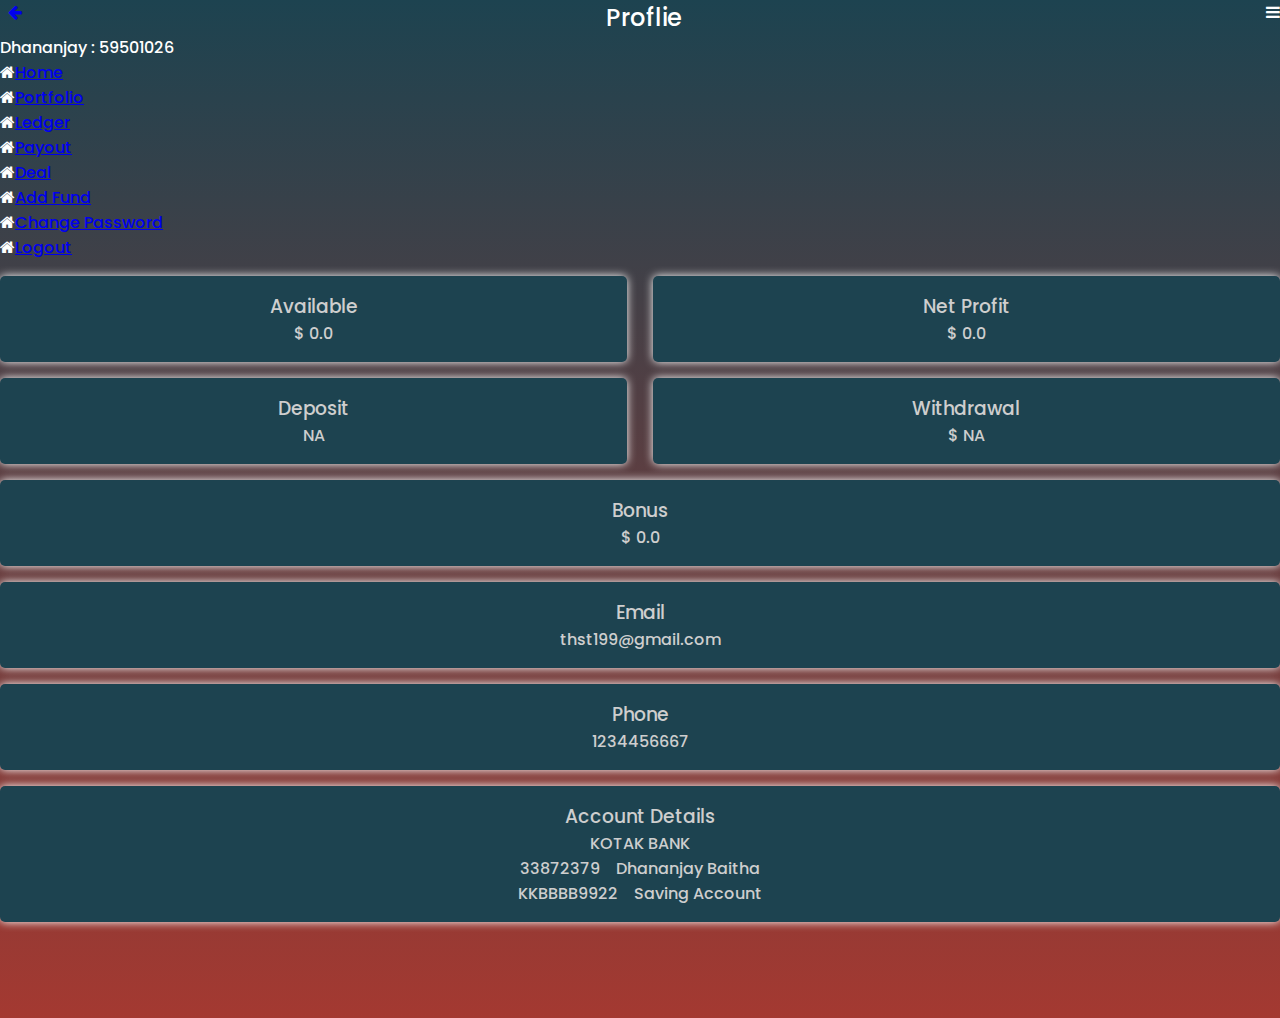
<file: html files/portfolio.html>
<!DOCTYPE html>
<html lang="en">

<head>
    <meta charset="UTF-8">
    <meta name="viewport" content="width=device-width, initial-scale=1.0">
    <title>Portfolio</title>

    <link rel="stylesheet" href="https://cdnjs.cloudflare.com/ajax/libs/font-awesome/4.7.0/css/font-awesome.min.css" integrity="sha512-SfTiTlX6kk+qitfevl/7LibUOeJWlt9rbyDn92a1DqWOw9vWG2MFoays0sgObmWazO5BQPiFucnnEAjpAB+/Sw==" crossorigin="anonymous" referrerpolicy="no-referrer"
    />
    <link rel="stylesheet" href="../style.css">
</head>

<body>
    <!--portfolio-->
    <div class="profile flex">
        <a href="file:///C:/Users/thaku/OneDrive/Desktop/forex%20world/index.html"><i class="fa fa-arrow-left"></i></a>
        <h2>Proflie</h2>
        <div class="menu">
            <i class="fa fa-bars"></i>
        </div>
    </div>

    <div class="navbar">
        <div class="title">
            <span class="id">Dhananjay : 59501026</span>
        </div>
        <ul>
            <li><i class="fa fa-home"></i><a href="file:///C:/Users/thaku/OneDrive/Desktop/forex%20world/index.html">Home</a></li>
            <li><i class="fa fa-home"></i><a href="file:///C:/Users/thaku/OneDrive/Desktop/forex%20world/html%20files/portfolio.html">Portfolio</a></li>
            <li><i class="fa fa-home"></i><a href="file:///C:/Users/thaku/OneDrive/Desktop/forex%20world/html%20files/ledger.html">Ledger</a></li>
            <li><i class="fa fa-home"></i><a href="file:///C:/Users/thaku/OneDrive/Desktop/forex%20world/html%20files/payout.html">Payout</a></li>
            <li><i class="fa fa-home"></i><a href="file:///C:/Users/thaku/OneDrive/Desktop/forex%20world/html%20files/deal.html">Deal</a></li>
            <li><i class="fa fa-home"></i><a href="file:///C:/Users/thaku/OneDrive/Desktop/forex%20world/html%20files/add_fund.html">Add Fund</a></li>
            <li><i class="fa fa-home"></i><a href="file:///C:/Users/thaku/OneDrive/Desktop/forex%20world/html%20files/password.html">Change Password</a></li>
            <li><i class="fa fa-home"></i><a href="file:///C:/Users/thaku/OneDrive/Desktop/forex%20world/html%20files/login.html">Logout</a></li>
        </ul>
    </div>

    <section class="portfolio flex">
        <div class="boxes box-1">
            <h3>Available</h3>
            <span>$ 0.0</span>
        </div>
        <div class="boxes box-2">
            <h3>Net Profit</h3>
            <span>$ 0.0</span>
        </div>
        <div class="boxes box-3">
            <h3>Deposit</h3>
            <span>NA</span>
        </div>
        <div class="boxes box-4">
            <h3>Withdrawal</h3>
            <span>$ NA</span>
        </div>
        <div class="boxes box-5">
            <h3>Bonus</h3>
            <span>$ 0.0</span>
        </div>
        <div class="boxes box-6">
            <h3>Email</h3>
            <span>thst199@gmail.com</span>
        </div>
        <div class="boxes box-7">
            <h3>Phone</h3>
            <span>1234456667</span>
        </div>
        <div class="boxes box-8">
            <h3>Account Details</h3>
            <span>KOTAK BANK</span>
            <span>33872379 &nbsp; &nbsp;Dhananjay Baitha</span>
            <span>KKBBBB9922 &nbsp; &nbsp;Saving Account</span>
        </div>
    </section>

    <script src="https://code.jquery.com/jquery-3.7.1.js" integrity="sha256-eKhayi8LEQwp4NKxN+CfCh+3qOVUtJn3QNZ0TciWLP4=" crossorigin="anonymous"></script>
    <script src="../script.js"></script>
</body>

</html>
</file>
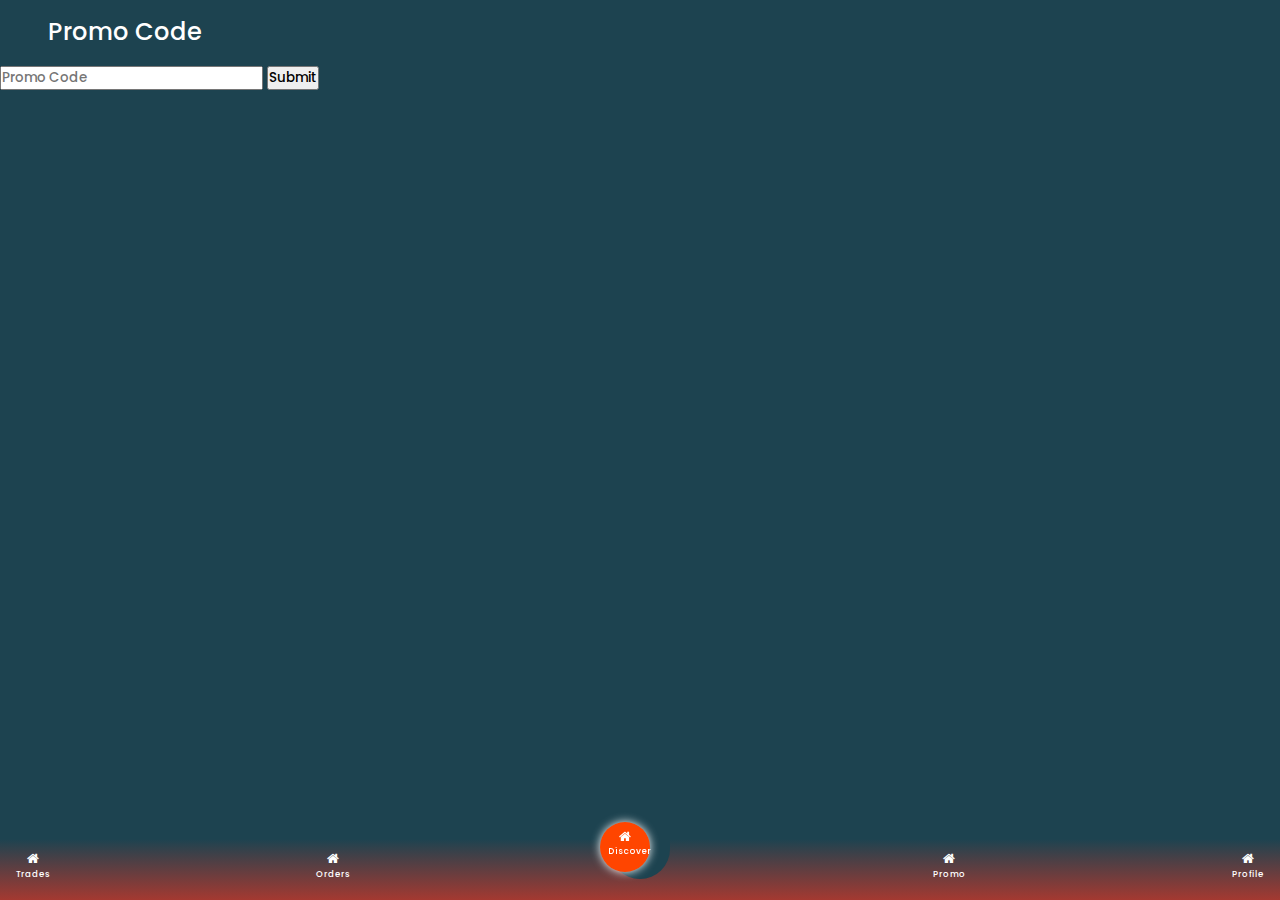
<file: html files/promo.html>
<!DOCTYPE html>
<html lang="en">

<head>
    <meta charset="UTF-8">
    <meta name="viewport" content="width=device-width, initial-scale=1.0">
    <title>Promo</title>

    <link rel="stylesheet" href="https://cdnjs.cloudflare.com/ajax/libs/font-awesome/4.7.0/css/font-awesome.min.css" integrity="sha512-SfTiTlX6kk+qitfevl/7LibUOeJWlt9rbyDn92a1DqWOw9vWG2MFoays0sgObmWazO5BQPiFucnnEAjpAB+/Sw==" crossorigin="anonymous" referrerpolicy="no-referrer"
    />
    <link rel="stylesheet" href="../style.css">

    <style>
        body {
            background: #1d4350;
        }
        
        footer .round {
            background-color: #1d4350;
        }
    </style>
</head>

<body>
    <div class="container">
        <div class="profile flex">
            <h2>Promo Code</h2>
        </div>
    </div>

    <div class="promo-code">
        <input type="number" name="number" id="promo" placeholder="Promo Code">
        <input type="submit" value="Submit" class="submit">
    </div>

    <footer class="flex">
        <div class="round-box">
            <div class="round"></div>
        </div>
        <div class="box trade">
            <a href="file:///C:/Users/thaku/OneDrive/Desktop/forex%20world/index.html">
                <i class="fa fa-home"></i>
                <h6>Trades</h6>
            </a>
        </div>

        <div class="box order">
            <a href="file:///C:/Users/thaku/OneDrive/Desktop/forex%20world/html%20files/deal.html">
                <i class="fa fa-home"></i>
                <h6>Orders</h6>
            </a>
        </div>

        <div class="box discover">
            <i class="fa fa-home"></i>
            <h6>Discover</h6>
            <ul class="options">
                <li class="a"><a href="file:///C:/Users/thaku/OneDrive/Desktop/forex%20world/html%20files/add_fund.html">Add Fund</a></li>
                <li class="b"><a href="file:///C:/Users/thaku/OneDrive/Desktop/forex%20world/html%20files/password.html">Change Password</a></li>
                <li class="c"><a href="file:///C:/Users/thaku/OneDrive/Desktop/forex%20world/html%20files/payout.html">Withdrawal</a></li>
                <li class="d"><a href="file:///C:/Users/thaku/OneDrive/Desktop/forex%20world/html%20files/withdraw_history.html">Withdrawal History</a></li>
            </ul>
        </div>

        <div class="box promo">
            <a href="file:///C:/Users/thaku/OneDrive/Desktop/forex%20world/html%20files/promo.html">
                <i class="fa fa-home"></i>
                <h6>Promo</h6>
            </a>
        </div>

        <div class="box my-profile">
            <a href="file:///C:/Users/thaku/OneDrive/Desktop/forex%20world/html%20files/portfolio.html">
                <i class="fa fa-home"></i>
                <h6>Profile</h6>
            </a>
        </div>
    </footer>


    <script src="https://code.jquery.com/jquery-3.7.1.js" integrity="sha256-eKhayi8LEQwp4NKxN+CfCh+3qOVUtJn3QNZ0TciWLP4=" crossorigin="anonymous"></script>
    <script src="../script.js"></script>

</body>

</html>
</file>
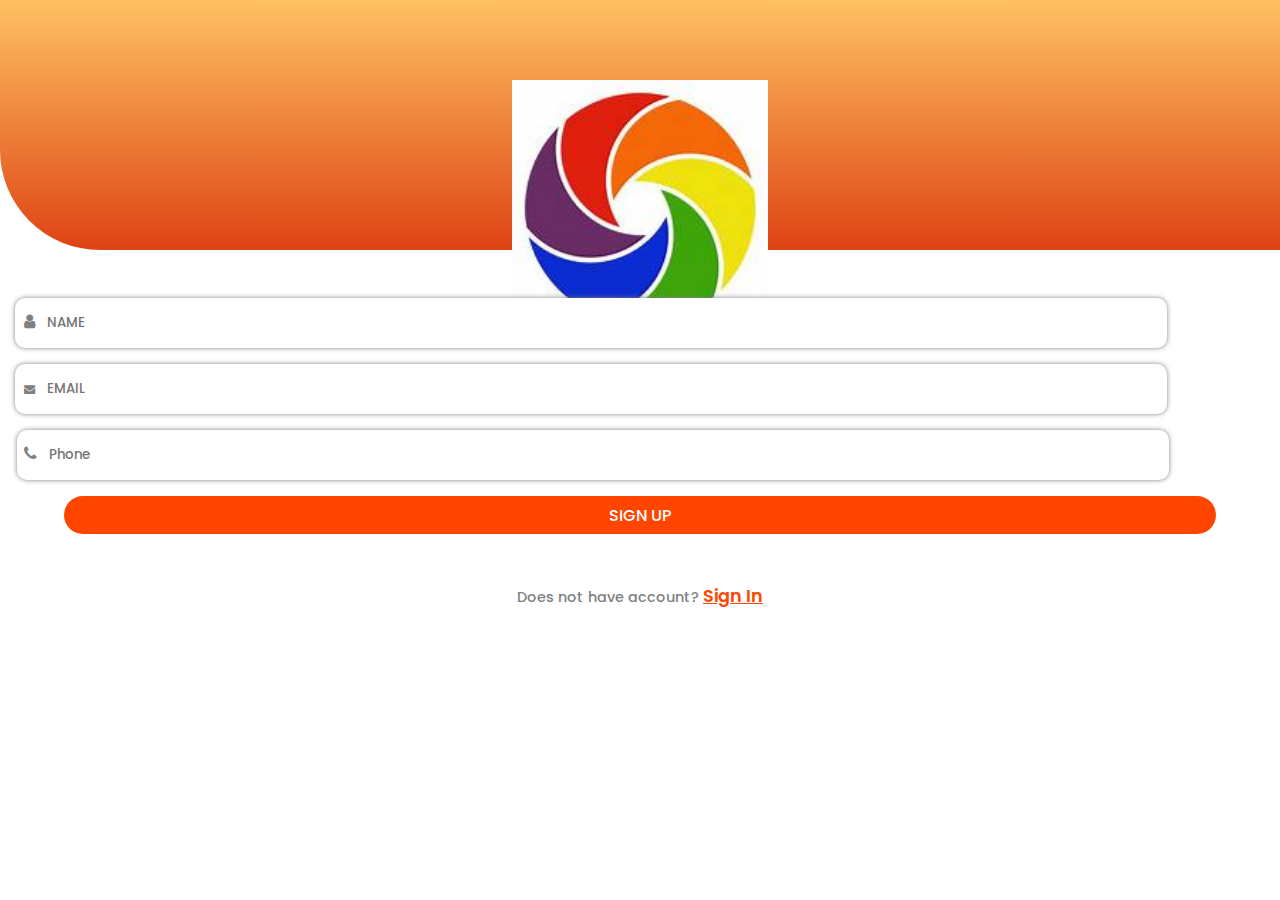
<file: html files/sign_up.html>
<!DOCTYPE html>
<html lang="en">

<head>
    <meta charset="UTF-8">
    <meta name="viewport" content="width=device-width, initial-scale=1.0">
    <title>Sign Up</title>

    <link rel="stylesheet" href="https://cdnjs.cloudflare.com/ajax/libs/font-awesome/4.7.0/css/font-awesome.min.css" integrity="sha512-SfTiTlX6kk+qitfevl/7LibUOeJWlt9rbyDn92a1DqWOw9vWG2MFoays0sgObmWazO5BQPiFucnnEAjpAB+/Sw==" crossorigin="anonymous" referrerpolicy="no-referrer"
    />
    <link rel="stylesheet" href="../style.css">

    <style>
        body {
            background: #fff;
        }
        
        .container-fluid {
            width: 100%;
        }
    </style>
</head>

<body>
    <!--signup-page-->
    <div class="container-fluid">
        <div class="topbar">
            <div class="logo">
                <img src="../img/th.jfif" alt="" width="20%">
            </div>
            <h1>Sign Up</h1>
        </div>
        <form action="#">
            <div class="form-group">
                <i class="fa fa-user"></i>
                <input type="text" name="username" id="user" placeholder="NAME">
            </div>
            <div class="form-group">
                <i class="fa fa-envelope"></i>
                <input type="email" name="email" id="mail" placeholder="EMAIL">
            </div>
            <div class="form-group">
                <i class="fa fa-phone"></i>
                <input type="number" name="number" id="phone" placeholder="Phone">
            </div>

            <div class="button">
                <input type="submit" value="SIGN UP" id="sign-up-btn">
            </div>

            <p>Does not have account? <a href="file:///C:/Users/thaku/OneDrive/Desktop/forex%20world/html%20files/login.html?username=&password=#" class="sign-in">Sign In</a></p>
        </form>
    </div>
</body>

</html>
</file>
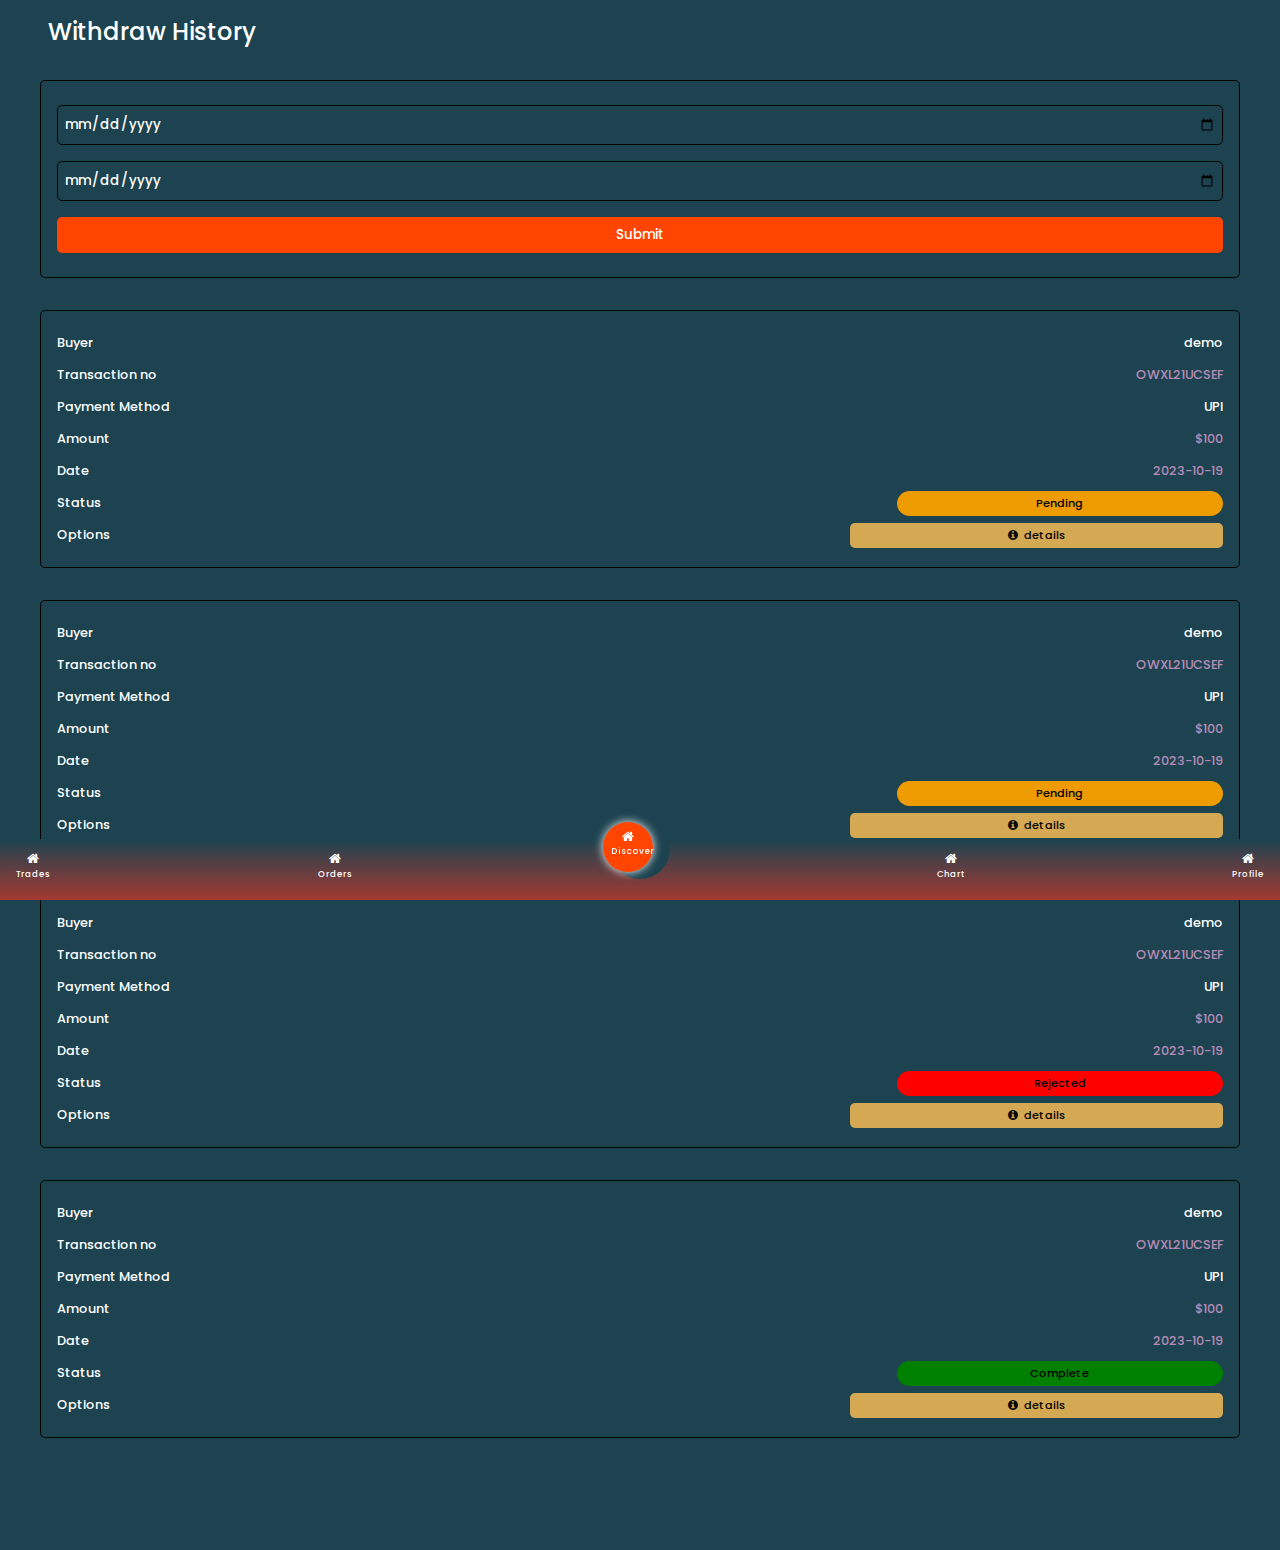
<file: html files/withdraw_history.html>
<!DOCTYPE html>
<html lang="en">

<head>
    <meta charset="UTF-8">
    <meta name="viewport" content="width=device-width, initial-scale=1.0">
    <title>Withdraw History</title>

    <link rel="stylesheet" href="https://cdnjs.cloudflare.com/ajax/libs/font-awesome/4.7.0/css/font-awesome.min.css" integrity="sha512-SfTiTlX6kk+qitfevl/7LibUOeJWlt9rbyDn92a1DqWOw9vWG2MFoays0sgObmWazO5BQPiFucnnEAjpAB+/Sw==" crossorigin="anonymous" referrerpolicy="no-referrer"
    />
    <link rel="stylesheet" href="../style.css">

    <style>
        body {
            background: #1d4350;
        }
        
        footer .round {
            background-color: #1d4350;
        }
    </style>
</head>

<body>
    <div class="container">
        <div class="profile flex">
            <h2>Withdraw History</h2>
        </div>

        <div class="withdraw-history">
            <div class="date-section">
                <input type="date" name="date" id="from">
                <input type="date" name="date" id="to">
                <input type="submit" value="Submit" class="submit">
            </div>

            <div class="history flex">
                <ul class="history-left">
                    <li>Buyer</li>
                    <li>Transaction no</li>
                    <li>Payment Method</li>
                    <li>Amount</li>
                    <li>Date</li>
                    <li>Status</li>
                    <li>Options</li>
                </ul>
                <ul class="history-right">
                    <li>demo</li>
                    <li class="highlight">OWXL21UCSEF</li>
                    <li>UPI</li>
                    <li class="highlight">$100</li>
                    <li class="highlight">2023-10-19</li>
                    <li><button class="pending-btn">Pending</button></li>
                    <li><button class="detail-btn"><span class="fa fa-info-circle"></span>details</button></li>
                </ul>
            </div>
            <div class="history flex">
                <ul class="history-left">
                    <li>Buyer</li>
                    <li>Transaction no</li>
                    <li>Payment Method</li>
                    <li>Amount</li>
                    <li>Date</li>
                    <li>Status</li>
                    <li>Options</li>
                </ul>
                <ul class="history-right">
                    <li>demo</li>
                    <li class="highlight">OWXL21UCSEF</li>
                    <li>UPI</li>
                    <li class="highlight">$100</li>
                    <li class="highlight">2023-10-19</li>
                    <li><button class="pending-btn">Pending</button></li>
                    <li><button class="detail-btn"><span class="fa fa-info-circle"></span>details</button></li>
                </ul>
            </div>
            <div class="history flex">
                <ul class="history-left">
                    <li>Buyer</li>
                    <li>Transaction no</li>
                    <li>Payment Method</li>
                    <li>Amount</li>
                    <li>Date</li>
                    <li>Status</li>
                    <li>Options</li>
                </ul>
                <ul class="history-right">
                    <li>demo</li>
                    <li class="highlight">OWXL21UCSEF</li>
                    <li>UPI</li>
                    <li class="highlight">$100</li>
                    <li class="highlight">2023-10-19</li>
                    <li><button class="pending-btn rejected">Rejected</button></li>
                    <li><button class="detail-btn"><span class="fa fa-info-circle"></span>details</button></li>
                </ul>
            </div>
            <div class="history flex">
                <ul class="history-left">
                    <li>Buyer</li>
                    <li>Transaction no</li>
                    <li>Payment Method</li>
                    <li>Amount</li>
                    <li>Date</li>
                    <li>Status</li>
                    <li>Options</li>
                </ul>
                <ul class="history-right">
                    <li>demo</li>
                    <li class="highlight">OWXL21UCSEF</li>
                    <li>UPI</li>
                    <li class="highlight">$100</li>
                    <li class="highlight">2023-10-19</li>
                    <li><button class="pending-btn complete">Complete</button></li>
                    <li><button class="detail-btn"><span class="fa fa-info-circle"></span>details</button></li>
                </ul>
            </div>
        </div>
    </div>

    <footer class="flex">
        <div class="round-box">
            <div class="round"></div>
        </div>
        <div class="box trade">
            <a href="file:///C:/Users/thaku/OneDrive/Desktop/forex%20world/index.html">
                <i class="fa fa-home"></i>
                <h6>Trades</h6>
            </a>
        </div>

        <div class="box order">
            <a href="file:///C:/Users/thaku/OneDrive/Desktop/forex%20world/html%20files/deal.html">
                <i class="fa fa-home"></i>
                <h6>Orders</h6>
            </a>
        </div>

        <div class="box discover">
            <i class="fa fa-home"></i>
            <h6>Discover</h6>
            <ul class="options">
                <li class="a"><a href="file:///C:/Users/thaku/OneDrive/Desktop/forex%20world/html%20files/add_fund.html">Add Fund</a></li>
                <li class="b"><a href="file:///C:/Users/thaku/OneDrive/Desktop/forex%20world/html%20files/password.html">Change Password</a></li>
                <li class="c"><a href="file:///C:/Users/thaku/OneDrive/Desktop/forex%20world/html%20files/payout.html">Withdrawal</a></li>
                <li class="d"><a href="file:///C:/Users/thaku/OneDrive/Desktop/forex%20world/html%20files/withdraw_history.html">Withdrawal History</a></li>
            </ul>
        </div>

        <div class="box chart">
            <a href="file:///C:/Users/thaku/OneDrive/Desktop/forex%20world/html%20files/chart.html">
                <i class="fa fa-home"></i>
                <h6>Chart</h6>
            </a>
        </div>

        <div class="box my-profile">
            <a href="file:///C:/Users/thaku/OneDrive/Desktop/forex%20world/html%20files/portfolio.html">
                <i class="fa fa-home"></i>
                <h6>Profile</h6>
            </a>
        </div>
    </footer>

    <script src="https://code.jquery.com/jquery-3.7.1.js" integrity="sha256-eKhayi8LEQwp4NKxN+CfCh+3qOVUtJn3QNZ0TciWLP4=" crossorigin="anonymous"></script>
    <script src="../script.js"></script>

</body>

</html>
</file>
<file: style.css>
@import url('https://fonts.googleapis.com/css2?family=Poppins:wght@200;300;400;500&display=swap');
body {
    background: linear-gradient(#1d4350, #a43931);
    color: #fff;
}

* {
    margin: 0;
    padding: 0;
    box-sizing: border-box;
    font-weight: 500;
    font-family: 'Poppins', sans-serif;
}

.container {
    width: 95%;
    margin: 0 auto;
    line-height: 2rem;
    padding: 1rem .5rem;
}

.flex {
    display: flex;
    flex-wrap: wrap;
    justify-content: space-between;
    align-content: center;
}

.topbar {
    width: 100%;
    height: 250px;
    padding: 5rem 0;
    background: linear-gradient(#fec163, #de4313);
    border-bottom-left-radius: 100px;
}

.topbar .logo {
    width: 100%;
    text-align: center;
}

.topbar h1 {
    width: 100%;
    text-align: right;
    font-size: 1.2rem;
    padding-right: 2rem;
    margin-top: 1.6rem;
}

form {
    margin-top: 2rem;
    line-height: 3rem;
}

form #user,
form #mail,
form #pass,
form #phone {
    padding-left: 2rem;
    width: 90%;
    height: 50px;
    outline: none;
    border: none;
    box-shadow: 0 0 5px 0 gray;
    border-radius: 10px;
    margin-top: 1rem;
}

form #pass {
    margin-left: .1rem;
    margin-top: 1.7rem;
}

form .fa-user,
form .fa-lock,
form .fa-envelope,
form .fa-phone {
    position: relative;
    left: 1.5rem;
    color: gray;
}

form .fa-envelope {
    font-size: .7rem;
}

form .forget {
    font-size: .8rem;
    text-align: right;
    width: 95%;
    display: block;
}

form .forget a {
    color: gray;
    text-decoration: none;
}

form .button {
    width: 100%;
    text-align: center;
}

form #btn {
    width: 90%;
    margin: 0 auto;
    height: 38px;
    text-align: center;
    padding: 0 .5rem;
    font-size: 1rem;
    background-color: orangered;
    color: #fff;
    outline: none;
    border: none;
    border-radius: 50px;
    transition: all .3s ease;
}

form #btn:hover,
form #sign-up-btn:hover {
    cursor: pointer;
    scale: 1.1;
}

form #sign-up-btn {
    width: 90%;
    margin: 0 auto;
    height: 38px;
    text-align: center;
    padding: 0 .5rem;
    font-size: 1rem;
    background-color: orangered;
    color: #fff;
    outline: none;
    border: none;
    border-radius: 50px;
    transition: all .3s ease;
    margin-top: 1rem;
}

form .fa-arrow-right {
    position: relative;
    right: 1.8rem;
    color: #fff;
}

form p {
    text-align: center;
    font-size: 0.9rem;
    color: gray;
    margin-top: 2rem;
}

form .sign-up,
form .sign-in {
    color: orangered;
    font-weight: 600;
    font-size: 1.1rem;
}

.login-page {
    width: 100%;
    background: linear-gradient(#1d4350, #a43931);
    box-shadow: 0 0 5px 0;
    padding: .4rem .7rem;
    border-radius: 5px;
    margin-top: 1rem;
}

.login-page h1 {
    font-size: 6vw;
}

.login-page h5 {
    font-weight: 300;
}

.btn {
    width: 100%;
    height: 35px;
    background-color: orangered;
    border-radius: 5px;
    border: none;
    color: #fff;
}

.login-page p {
    text-align: center;
    font-size: 4vw;
}

.login-page .log-in {
    color: orangered;
    text-decoration: underline;
    font-size: 1rem;
}

.watchlist .index {
    font-weight: 300;
}

.watchlist .index-1 {
    font-weight: bold;
    font-size: 1.1rem;
}

.watchlist .index-2:active {
    font-weight: bold;
    font-size: 1.1rem;
}

.prices-section {
    padding-top: 0rem;
    margin-bottom: 6rem;
}

.prices-section span {
    font-weight: 300;
    display: block;
    font-size: .6rem;
}

.prices-section h4 {
    font-weight: 400;
    font-size: .7rem;
    width: 20%;
    text-align: center;
}

.prices-section .change {
    width: 30%;
    text-align: right;
}

.prices-section h3 {
    font-size: 1rem;
}

.prices-section .light-bold {
    font-weight: 400;
    font-size: .7rem;
}

.prices-section .bold {
    font-weight: 400;
    font-size: .8rem;
}

.prices-section .swiper {
    width: 100%;
}

.prices-section .price-list,
.prices-section .price-content {
    width: 100%;
    border-bottom: 1px solid gray;
}

.prices-section .price-content {
    line-height: 1.2rem;
    padding: 1rem 0;
}

footer {
    width: 100%;
    background: linear-gradient(#1d4350, #a43931);
    text-align: center;
    padding: 0rem 1rem;
    padding-top: .7rem;
    position: fixed;
    bottom: 0;
    left: 0;
    color: #fff;
    font-size: .8rem;
    z-index: 10;
}

footer .box {
    z-index: 100;
}

footer a {
    color: #fff;
    text-decoration: none;
}

footer .trade {
    color: orangered;
}

footer .round-box {
    display: flex;
    justify-content: center;
    width: 100%;
    position: absolute;
    top: 0;
    left: 0;
}

footer .round {
    width: 60px;
    height: 40px;
    background-color: #a43931;
    border-bottom-left-radius: 100px;
    border-bottom-right-radius: 100px;
}

footer .discover {
    background-color: orangered;
    border-radius: 100px;
    padding: .5rem;
    width: 50px;
    height: 50px;
    position: relative;
    top: -28px;
    left: -1.3vw;
    line-height: .9rem;
    position: relative;
    box-shadow: 0px 0px 10px 0px #fff;
}

footer .discover ul {
    list-style: none;
    position: absolute;
    top: -50px;
    left: -100px;
    display: flex;
    flex-direction: row;
    display: none;
}

footer .discover ul li {
    background: linear-gradient(#1d4350, #a43931);
    box-shadow: 0px 0px 10px 0px #fff;
    margin: 0 .3rem;
    width: 45px;
    height: 45px;
    border-radius: 100px;
    display: flex;
    align-items: center;
    justify-content: center;
    line-height: .6rem;
}

footer .discover ul li a {
    font-size: .4rem;
}

footer .discover ul .a,
footer .discover ul .b,
footer .discover ul .c,
footer .discover ul .d {
    position: absolute;
    top: 0;
    left: 0;
}

footer .discover ul .a {
    left: 30px;
    top: 10px;
}

footer .discover ul .b {
    left: 60px;
    top: -40px;
}

footer .discover ul .c {
    left: 120px;
    top: -40px;
}

footer .discover ul .d {
    left: 150px;
    top: 10px;
}

#graph-section,
#deal-section {
    display: none;
}

#deal-section #open-deal-section,
#deal-section #close-deal-section {
    width: 95%;
    margin: 0 auto;
    color: #fff;
    margin-bottom: 6rem;
}

#deal-section .open-deal,
#deal-section .close-deal {
    margin-top: 1rem;
    padding: 1rem 0.4rem;
    box-shadow: 0px 0px 10px 0px #fff;
    line-height: 1rem;
    border-radius: 5px;
}

#deal-section .left-deal,
#deal-section .right-deal {
    width: 50%;
}

#deal-section p {
    font-size: 5vw;
}

#deal-section span {
    font-size: 3.5vw;
}

#deal-section .right-deal td {
    display: block;
    text-align: right;
    font-size: 3.5vw;
}

#deal-section .blue {
    color: red;
    font-size: 4vw;
}

#deal-section .green {
    color: green;
    font-size: 4vw;
}

.deals-btn {
    width: 100%;
    margin-top: 1rem;
    padding: 0 .5rem;
}

.btns {
    width: 50%;
    height: 50px;
    background-color: orangered;
    color: #fff;
    border: none;
    transition: all .4s ease;
    cursor: pointer;
}

.close-btn {
    border: 1px solid orangered;
    background: none;
    color: orangered;
}

.open-btn:hover {
    border: 1px solid orangered;
    background: none;
    color: orangered;
}

.close-btn:hover {
    background-color: orangered;
    border: none;
    color: #fff;
}

.profile {
    width: 100%;
    color: #fff;
    padding-left: .5rem;
}

.payout-section {
    width: 100%;
}

.payout-section .form-group {
    width: 100%;
}

.payout-section .fa-usd {
    position: relative;
    left: 1.5rem;
    color: gray;
}

.payout-section #amount {
    padding-left: 2rem;
    width: 90%;
    height: 50px;
    outline: none;
    border: 1px solid #22444b;
    border-radius: 10px;
    margin: 0 auto;
    margin-top: 1rem;
}

.payout-section .pay-btn {
    width: 100%;
    text-align: center;
    margin-top: 1rem;
}

.payout-section #submit-btn {
    width: 90%;
    height: 35px;
    background-color: orangered;
    border-radius: 5px;
    border: none;
    color: #fff;
}

.portfolio {
    width: 100%;
    color: #fff;
    margin-bottom: 6rem;
}

.portfolio .boxes {
    width: 100%;
    background-color: #1d4350;
    color: #cecece;
    text-align: center;
    margin-top: 1rem;
    border-radius: 5px;
    padding: 1rem;
    box-shadow: 0px 0px 10px 0px #fff;
}

.portfolio .box-1,
.portfolio .box-2,
.portfolio .box-3,
.portfolio .box-4 {
    width: 49%;
}

.portfolio .boxes span {
    display: block;
}

.change-password {
    width: 100%;
    padding: 2rem 0;
}

.change-password .form-group {
    width: 100%;
    text-align: center;
}

.change-password #password {
    width: 90%;
    height: 50px;
    outline: none;
    border: 1px solid #22444b;
    border-radius: 10px;
    padding-left: 1rem;
    margin-bottom: 1rem;
}

.change-password .button {
    text-align: center;
    width: 100%;
}

.change-password #reset {
    width: 25%;
    height: 30px;
    background-color: orangered;
    border-radius: 5px;
    border: none;
    color: #fff;
    border-radius: 50px;
}

.withdraw-history,
.add-fund {
    margin: 2rem 0;
    margin-bottom: 6rem;
}

.withdraw-history .date-section,
.withdraw-history .history {
    width: 100%;
    border: 1px solid #000;
    border-radius: 5px;
    padding: 1rem 1rem;
    margin-bottom: 2rem;
}

.withdraw-history .date-section input {
    width: 100%;
    margin: .5rem 0;
    padding: .5rem .4rem;
    background: none;
    border: 1px solid #000;
    border-radius: 5px;
    color: #fff;
    outline: none;
}

.withdraw-history .date-section .submit {
    border: none;
    background-color: orangered;
}

.withdraw-history .history ul,
.add-fund .history ul {
    width: 60%;
    list-style: none;
    font-size: .8rem;
}

.withdraw-history .history .history-right,
.add-fund .history .history-right {
    width: 40%;
    text-align: right;
}

.highlight {
    color: rgb(181, 139, 181);
}

.pending-btn,
.detail-btn {
    width: 70%;
    height: 25px;
    text-align: center;
    background-color: #ee9b00;
    border-radius: 50px;
    font-size: .7rem;
    border: none;
}

.detail-btn {
    width: 80%;
    background-color: #d5a953;
    border-radius: 5px;
}

.rejected {
    background-color: red;
}

.complete {
    background-color: green;
}

.fa-info-circle {
    margin-right: .4rem;
}

.add-fund .payment {
    width: 90%;
    margin: 0 auto;
    border: 1px solid #000;
    border-radius: 5px;
    padding: 2rem 1rem;
    margin-bottom: 2rem;
    line-height: 2rem;
}

.dropdown {
    width: 100%;
    height: 40px;
    border-radius: 5px;
    padding-left: 1rem;
    outline: none;
    border: none;
    margin: 1rem 0 2rem 0;
}

.id {
    justify-content: flex-start;
    align-items: center;
    margin-top: 2rem;
}

.id-btn {
    margin-left: 1rem;
    padding: .7rem;
}

.add-fund .history {
    border: 1px solid #000;
    padding: 0 1rem;
    line-height: 2rem;
}

.add-fund .history ul {
    margin: 2rem 0;
}
</file>
